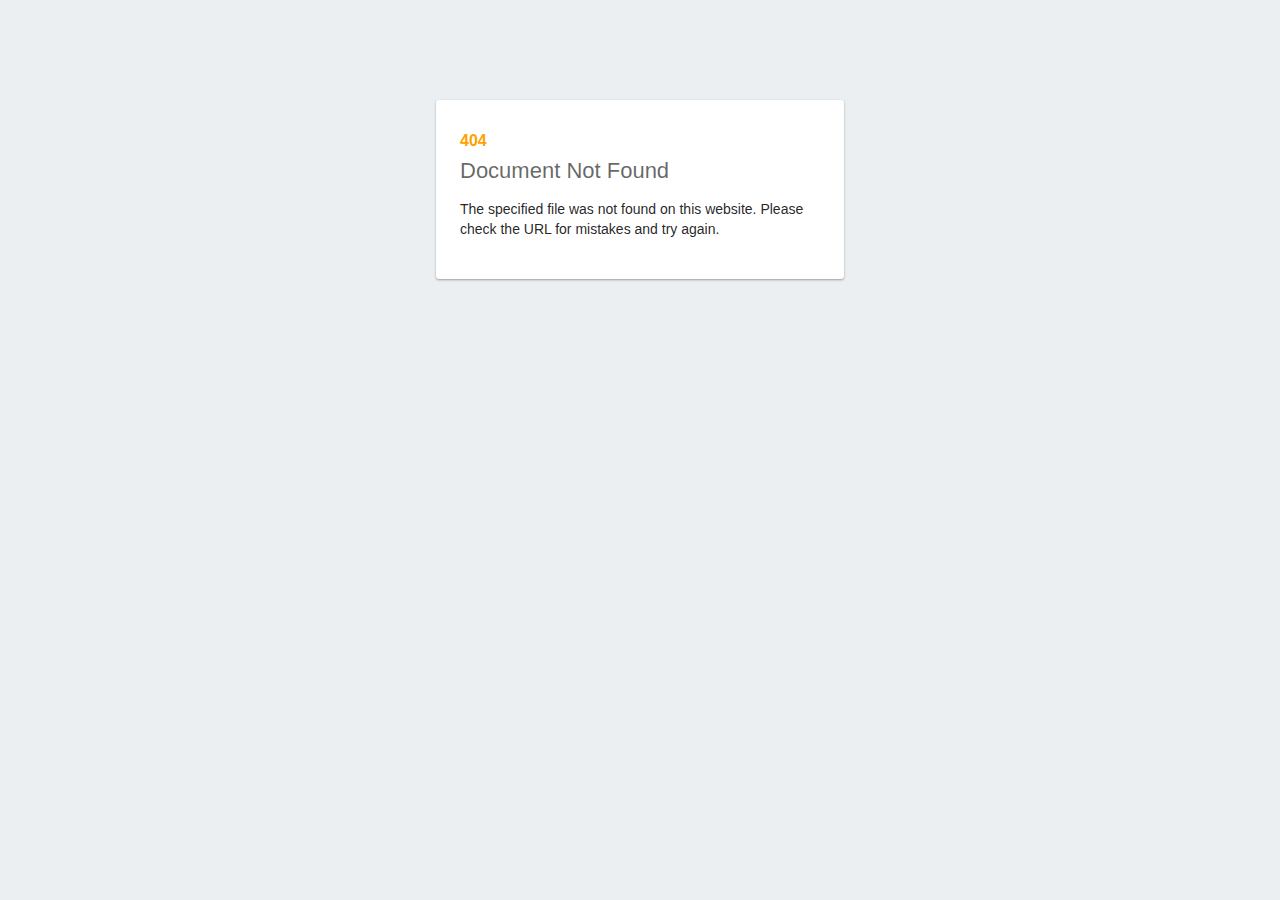
<file: b-dev/website/index.html>
<!DOCTYPE html>
<html>
  <head>
    <meta charset="utf-8">
    <meta name="viewport" content="width=device-width, initial-scale=1">
    <meta name="robots" content="noindex">
    <title>bornkessel.dev</title>

    <style media="screen">
      body { background: #ECEFF1; color: rgba(0,0,0,0.87); font-family: Roboto, Helvetica, Arial, sans-serif; margin: 0; padding: 0; }
      #message { background: white; max-width: 360px; margin: 100px auto 16px; padding: 32px 24px 16px; border-radius: 3px; }
      #message h3 { color: #888; font-weight: normal; font-size: 16px; margin: 16px 0 12px; }
      #message h2 { color: #ffa100; font-weight: bold; font-size: 16px; margin: 0 0 8px; }
      #message h1 { font-size: 22px; font-weight: 300; color: rgba(0,0,0,0.6); margin: 0 0 16px;}
      #message p { line-height: 140%; margin: 16px 0 24px; font-size: 14px; }
      #message a { display: block; text-align: center; background: #039be5; text-transform: uppercase; text-decoration: none; color: white; padding: 16px; border-radius: 4px; }
      #message, #message a { box-shadow: 0 1px 3px rgba(0,0,0,0.12), 0 1px 2px rgba(0,0,0,0.24); }
      #load { color: rgba(0,0,0,0.4); text-align: center; font-size: 13px; }
      @media (max-width: 600px) {
        body, #message { margin-top: 0; background: white; box-shadow: none; }
        body { border-top: 16px solid #ffa100; }
      }
    </style>
  </head>
  <body>
    <div id="message">
      <h2>404</h2>
      <h1>Document Not Found</h1>
      <p>The specified file was not found on this website. Please check the URL for mistakes and try again.</p>
    </div>
  </body>
</html>
</file>
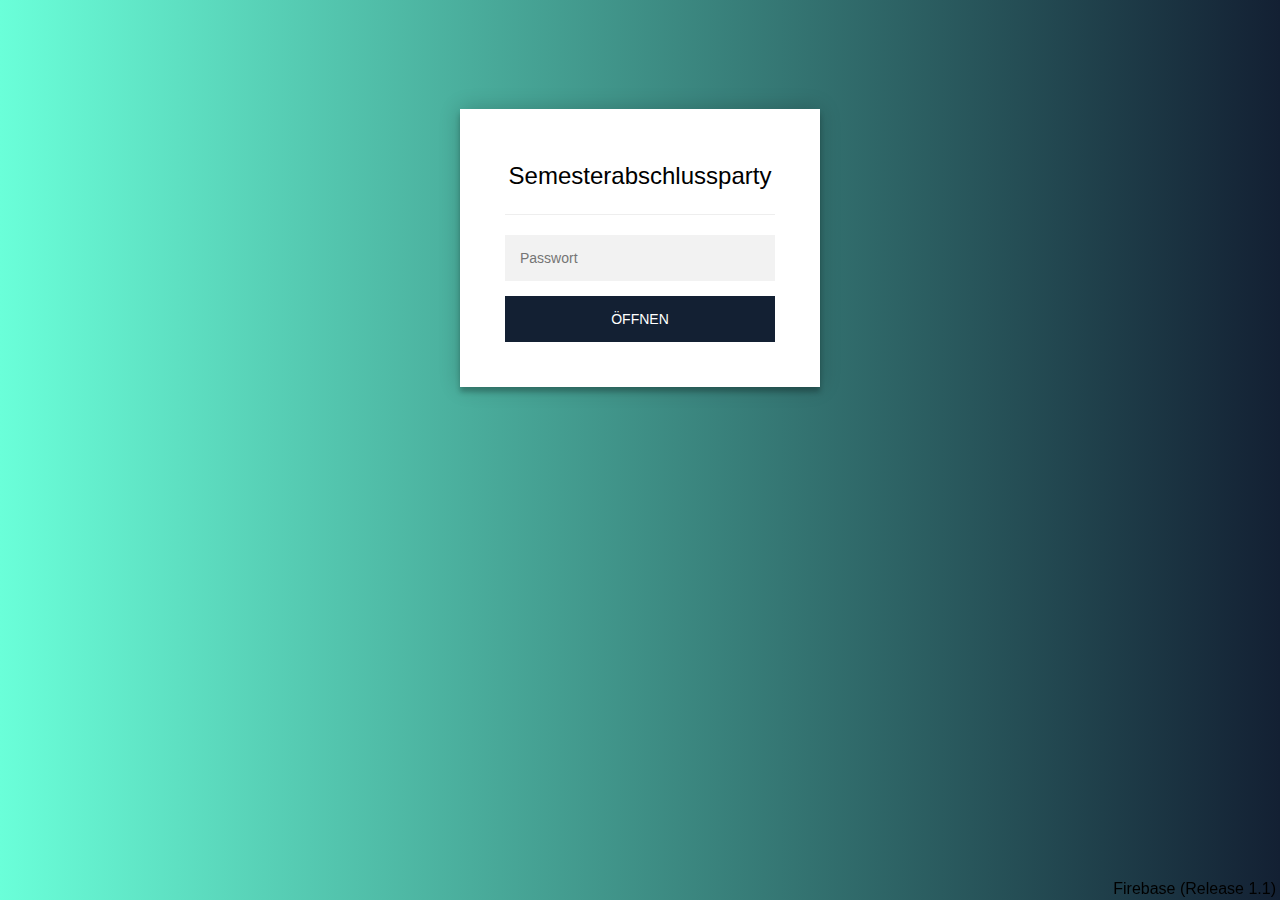
<file: semesterabschlussparty/website/index.html>
<!doctype html>
<html class="staticrypt-html">

<head>
    <meta charset="utf-8">
    <title>Semesterabschlussparty</title>
    <meta name="viewport" content="width=device-width, initial-scale=1">

    <link rel="apple-touch-icon" sizes="57x57" href="/icon/apple-icon-57x57.png">
    <link rel="apple-touch-icon" sizes="60x60" href="/icon/apple-icon-60x60.png">
    <link rel="apple-touch-icon" sizes="72x72" href="/icon/apple-icon-72x72.png">
    <link rel="apple-touch-icon" sizes="76x76" href="/icon/apple-icon-76x76.png">
    <link rel="apple-touch-icon" sizes="114x114" href="/icon/apple-icon-114x114.png">
    <link rel="apple-touch-icon" sizes="120x120" href="/icon/apple-icon-120x120.png">
    <link rel="apple-touch-icon" sizes="144x144" href="/icon/apple-icon-144x144.png">
    <link rel="apple-touch-icon" sizes="152x152" href="/icon/apple-icon-152x152.png">
    <link rel="apple-touch-icon" sizes="180x180" href="/icon/apple-icon-180x180.png">
    <link rel="icon" type="image/png" sizes="192x192" href="/icon/android-icon-192x192.png">
    <link rel="icon" type="image/png" sizes="32x32" href="/icon/favicon-32x32.png">
    <link rel="icon" type="image/png" sizes="96x96" href="/icon/favicon-96x96.png">
    <link rel="icon" type="image/png" sizes="16x16" href="/icon/favicon-16x16.png">
    <link rel="manifest" href="/icon/manifest.json">
    <meta name="msapplication-TileColor" content="#ffffff">
    <meta name="msapplication-TileImage" content="/icon/ms-icon-144x144.png">
    <meta name="theme-color" content="#ffffff">

    <meta property="og:title" content="Semesterabschlussparty" />
    <meta property="og:description" content="am 19. Juli 2022 in Ingolstadt" />
    <meta property="og:url" content="https://semesterabschlussparty.com/" />
    <meta property="og:image" content="https://semesterabschlussparty.com/poster.png" />

    <!-- do not cache this page -->
    <meta http-equiv="cache-control" content="max-age=0" />
    <meta http-equiv="cache-control" content="no-cache" />
    <meta http-equiv="expires" content="0" />
    <meta http-equiv="expires" content="Tue, 01 Jan 1980 1:00:00 GMT" />
    <meta http-equiv="pragma" content="no-cache" />

    <style>
        .staticrypt-hr {
            margin-top: 20px;
            margin-bottom: 20px;
            border: 0;
            border-top: 1px solid #eee;
        }

        .staticrypt-page {
            width: 360px;
            padding: 8% 0 0;
            margin: auto;
            box-sizing: border-box;
        }

        .staticrypt-form {
            position: relative;
            z-index: 1;
            background: #FFFFFF;
            max-width: 360px;
            margin: 0 auto 100px;
            padding: 45px;
            text-align: center;
            box-shadow: 0 0 20px 0 rgba(0, 0, 0, 0.2), 0 5px 5px 0 rgba(0, 0, 0, 0.24);
        }

        .staticrypt-form input[type="password"] {
            outline: 0;
            background: #f2f2f2;
            width: 100%;
            border: 0;
            margin: 0 0 15px;
            padding: 15px;
            box-sizing: border-box;
            font-size: 14px;
        }

        .staticrypt-form .staticrypt-decrypt-button {
            text-transform: uppercase;
            outline: 0;
            background: #132033;
            width: 100%;
            border: 0;
            padding: 15px;
            color: #FFFFFF;
            font-size: 14px;
            cursor: pointer;
        }

        .staticrypt-form .staticrypt-decrypt-button:hover,
        .staticrypt-form .staticrypt-decrypt-button:active,
        .staticrypt-form .staticrypt-decrypt-button:focus {
            background: #132033;
        }

        .staticrypt-html {
            height: 100%;
        }

        .staticrypt-body {
            margin-bottom: 1em;
            background: #132033;
            /* fallback for old browsers */
            background: -webkit-linear-gradient(right, #132033, #6affd9);
            background: -moz-linear-gradient(right, #132033, #6affd9);
            background: -o-linear-gradient(right, #132033, #6affd9);
            background: linear-gradient(to left, #132033, #6affd9);
            font-family: "Arial", sans-serif;
            -webkit-font-smoothing: antialiased;
            -moz-osx-font-smoothing: grayscale;
        }

        .staticrypt-instructions {
            margin-top: -1em;
            margin-bottom: 1em;
        }

        .staticrypt-title {
            font-size: 1.5em;
        }

        .staticrypt-footer {
            position: fixed;
            height: 20px;
            font-size: 16px;
            padding: 2px;
            bottom: 0;
            left: 0;
            right: 0;
            margin-bottom: 0;
        }

        .staticrypt-footer p {
            margin: 2px;
            text-align: center;
            float: right;
        }

        .staticrypt-footer a {
            text-decoration: none;
        }

        label.staticrypt-remember {
            display: flex;
            align-items: center;
            margin-bottom: 1em;
            visibility: hidden;
            display: none;
        }

        .staticrypt-remember input[type=checkbox] {
            transform: scale(1.5);
            margin-right: 1em;
            visibility: hidden;
        }

        .hidden {
            display: none !important;
        }
    </style>
</head>

<body class="staticrypt-body">
    <div class="staticrypt-page">
        <div class="staticrypt-form">
            <div class="staticrypt-instructions">
                <p class="staticrypt-title">Semesterabschlussparty</p>
                <p></p>
            </div>

            <hr class="staticrypt-hr">

            <form id="staticrypt-form" action="#" method="post">
                <input id="staticrypt-password" type="password" name="password" placeholder="Passwort" autofocus />

                <label id="staticrypt-remember-label" class="staticrypt-remember hidden">
                    <input id="staticrypt-remember" type="checkbox" name="remember" />
                    Remember me
                </label>

                <input type="submit" class="staticrypt-decrypt-button" value="Öffnen" />
            </form>
        </div>

    </div>
    <footer class="staticrypt-footer">
        <p class="pull-right"></a>Firebase (Release 1.1)</p>
    </footer>


    <script>!function (t, r) { "object" == typeof exports ? module.exports = exports = r() : "function" == typeof define && define.amd ? define([], r) : t.CryptoJS = r() }(this, function () {
            var t = t || function (t, r) { var e = Object.create || function () { function t() { } return function (r) { var e; return t.prototype = r, e = new t, t.prototype = null, e } }(), i = {}, n = i.lib = {}, o = n.Base = function () { return { extend: function (t) { var r = e(this); return t && r.mixIn(t), r.hasOwnProperty("init") && this.init !== r.init || (r.init = function () { r.$super.init.apply(this, arguments) }), r.init.prototype = r, r.$super = this, r }, create: function () { var t = this.extend(); return t.init.apply(t, arguments), t }, init: function () { }, mixIn: function (t) { for (var r in t) t.hasOwnProperty(r) && (this[r] = t[r]); t.hasOwnProperty("toString") && (this.toString = t.toString) }, clone: function () { return this.init.prototype.extend(this) } } }(), s = n.WordArray = o.extend({ init: function (t, e) { t = this.words = t || [], e != r ? this.sigBytes = e : this.sigBytes = 4 * t.length }, toString: function (t) { return (t || c).stringify(this) }, concat: function (t) { var r = this.words, e = t.words, i = this.sigBytes, n = t.sigBytes; if (this.clamp(), i % 4) for (var o = 0; o < n; o++) { var s = e[o >>> 2] >>> 24 - o % 4 * 8 & 255; r[i + o >>> 2] |= s << 24 - (i + o) % 4 * 8 } else for (var o = 0; o < n; o += 4)r[i + o >>> 2] = e[o >>> 2]; return this.sigBytes += n, this }, clamp: function () { var r = this.words, e = this.sigBytes; r[e >>> 2] &= 4294967295 << 32 - e % 4 * 8, r.length = t.ceil(e / 4) }, clone: function () { var t = o.clone.call(this); return t.words = this.words.slice(0), t }, random: function (r) { for (var e, i = [], n = function (r) { var r = r, e = 987654321, i = 4294967295; return function () { e = 36969 * (65535 & e) + (e >> 16) & i, r = 18e3 * (65535 & r) + (r >> 16) & i; var n = (e << 16) + r & i; return n /= 4294967296, n += .5, n * (t.random() > .5 ? 1 : -1) } }, o = 0; o < r; o += 4) { var a = n(4294967296 * (e || t.random())); e = 987654071 * a(), i.push(4294967296 * a() | 0) } return new s.init(i, r) } }), a = i.enc = {}, c = a.Hex = { stringify: function (t) { for (var r = t.words, e = t.sigBytes, i = [], n = 0; n < e; n++) { var o = r[n >>> 2] >>> 24 - n % 4 * 8 & 255; i.push((o >>> 4).toString(16)), i.push((15 & o).toString(16)) } return i.join("") }, parse: function (t) { for (var r = t.length, e = [], i = 0; i < r; i += 2)e[i >>> 3] |= parseInt(t.substr(i, 2), 16) << 24 - i % 8 * 4; return new s.init(e, r / 2) } }, h = a.Latin1 = { stringify: function (t) { for (var r = t.words, e = t.sigBytes, i = [], n = 0; n < e; n++) { var o = r[n >>> 2] >>> 24 - n % 4 * 8 & 255; i.push(String.fromCharCode(o)) } return i.join("") }, parse: function (t) { for (var r = t.length, e = [], i = 0; i < r; i++)e[i >>> 2] |= (255 & t.charCodeAt(i)) << 24 - i % 4 * 8; return new s.init(e, r) } }, l = a.Utf8 = { stringify: function (t) { try { return decodeURIComponent(escape(h.stringify(t))) } catch (t) { throw new Error("Malformed UTF-8 data") } }, parse: function (t) { return h.parse(unescape(encodeURIComponent(t))) } }, f = n.BufferedBlockAlgorithm = o.extend({ reset: function () { this._data = new s.init, this._nDataBytes = 0 }, _append: function (t) { "string" == typeof t && (t = l.parse(t)), this._data.concat(t), this._nDataBytes += t.sigBytes }, _process: function (r) { var e = this._data, i = e.words, n = e.sigBytes, o = this.blockSize, a = 4 * o, c = n / a; c = r ? t.ceil(c) : t.max((0 | c) - this._minBufferSize, 0); var h = c * o, l = t.min(4 * h, n); if (h) { for (var f = 0; f < h; f += o)this._doProcessBlock(i, f); var u = i.splice(0, h); e.sigBytes -= l } return new s.init(u, l) }, clone: function () { var t = o.clone.call(this); return t._data = this._data.clone(), t }, _minBufferSize: 0 }), u = (n.Hasher = f.extend({ cfg: o.extend(), init: function (t) { this.cfg = this.cfg.extend(t), this.reset() }, reset: function () { f.reset.call(this), this._doReset() }, update: function (t) { return this._append(t), this._process(), this }, finalize: function (t) { t && this._append(t); var r = this._doFinalize(); return r }, blockSize: 16, _createHelper: function (t) { return function (r, e) { return new t.init(e).finalize(r) } }, _createHmacHelper: function (t) { return function (r, e) { return new u.HMAC.init(t, e).finalize(r) } } }), i.algo = {}); return i }(Math); return function () { function r(t, r, e) { for (var i = [], o = 0, s = 0; s < r; s++)if (s % 4) { var a = e[t.charCodeAt(s - 1)] << s % 4 * 2, c = e[t.charCodeAt(s)] >>> 6 - s % 4 * 2; i[o >>> 2] |= (a | c) << 24 - o % 4 * 8, o++ } return n.create(i, o) } var e = t, i = e.lib, n = i.WordArray, o = e.enc; o.Base64 = { stringify: function (t) { var r = t.words, e = t.sigBytes, i = this._map; t.clamp(); for (var n = [], o = 0; o < e; o += 3)for (var s = r[o >>> 2] >>> 24 - o % 4 * 8 & 255, a = r[o + 1 >>> 2] >>> 24 - (o + 1) % 4 * 8 & 255, c = r[o + 2 >>> 2] >>> 24 - (o + 2) % 4 * 8 & 255, h = s << 16 | a << 8 | c, l = 0; l < 4 && o + .75 * l < e; l++)n.push(i.charAt(h >>> 6 * (3 - l) & 63)); var f = i.charAt(64); if (f) for (; n.length % 4;)n.push(f); return n.join("") }, parse: function (t) { var e = t.length, i = this._map, n = this._reverseMap; if (!n) { n = this._reverseMap = []; for (var o = 0; o < i.length; o++)n[i.charCodeAt(o)] = o } var s = i.charAt(64); if (s) { var a = t.indexOf(s); a !== -1 && (e = a) } return r(t, e, n) }, _map: "ABCDEFGHIJKLMNOPQRSTUVWXYZabcdefghijklmnopqrstuvwxyz0123456789+/=" } }(), function (r) { function e(t, r, e, i, n, o, s) { var a = t + (r & e | ~r & i) + n + s; return (a << o | a >>> 32 - o) + r } function i(t, r, e, i, n, o, s) { var a = t + (r & i | e & ~i) + n + s; return (a << o | a >>> 32 - o) + r } function n(t, r, e, i, n, o, s) { var a = t + (r ^ e ^ i) + n + s; return (a << o | a >>> 32 - o) + r } function o(t, r, e, i, n, o, s) { var a = t + (e ^ (r | ~i)) + n + s; return (a << o | a >>> 32 - o) + r } var s = t, a = s.lib, c = a.WordArray, h = a.Hasher, l = s.algo, f = []; !function () { for (var t = 0; t < 64; t++)f[t] = 4294967296 * r.abs(r.sin(t + 1)) | 0 }(); var u = l.MD5 = h.extend({ _doReset: function () { this._hash = new c.init([1732584193, 4023233417, 2562383102, 271733878]) }, _doProcessBlock: function (t, r) { for (var s = 0; s < 16; s++) { var a = r + s, c = t[a]; t[a] = 16711935 & (c << 8 | c >>> 24) | 4278255360 & (c << 24 | c >>> 8) } var h = this._hash.words, l = t[r + 0], u = t[r + 1], d = t[r + 2], v = t[r + 3], p = t[r + 4], _ = t[r + 5], y = t[r + 6], g = t[r + 7], B = t[r + 8], w = t[r + 9], k = t[r + 10], S = t[r + 11], m = t[r + 12], x = t[r + 13], b = t[r + 14], H = t[r + 15], z = h[0], A = h[1], C = h[2], D = h[3]; z = e(z, A, C, D, l, 7, f[0]), D = e(D, z, A, C, u, 12, f[1]), C = e(C, D, z, A, d, 17, f[2]), A = e(A, C, D, z, v, 22, f[3]), z = e(z, A, C, D, p, 7, f[4]), D = e(D, z, A, C, _, 12, f[5]), C = e(C, D, z, A, y, 17, f[6]), A = e(A, C, D, z, g, 22, f[7]), z = e(z, A, C, D, B, 7, f[8]), D = e(D, z, A, C, w, 12, f[9]), C = e(C, D, z, A, k, 17, f[10]), A = e(A, C, D, z, S, 22, f[11]), z = e(z, A, C, D, m, 7, f[12]), D = e(D, z, A, C, x, 12, f[13]), C = e(C, D, z, A, b, 17, f[14]), A = e(A, C, D, z, H, 22, f[15]), z = i(z, A, C, D, u, 5, f[16]), D = i(D, z, A, C, y, 9, f[17]), C = i(C, D, z, A, S, 14, f[18]), A = i(A, C, D, z, l, 20, f[19]), z = i(z, A, C, D, _, 5, f[20]), D = i(D, z, A, C, k, 9, f[21]), C = i(C, D, z, A, H, 14, f[22]), A = i(A, C, D, z, p, 20, f[23]), z = i(z, A, C, D, w, 5, f[24]), D = i(D, z, A, C, b, 9, f[25]), C = i(C, D, z, A, v, 14, f[26]), A = i(A, C, D, z, B, 20, f[27]), z = i(z, A, C, D, x, 5, f[28]), D = i(D, z, A, C, d, 9, f[29]), C = i(C, D, z, A, g, 14, f[30]), A = i(A, C, D, z, m, 20, f[31]), z = n(z, A, C, D, _, 4, f[32]), D = n(D, z, A, C, B, 11, f[33]), C = n(C, D, z, A, S, 16, f[34]), A = n(A, C, D, z, b, 23, f[35]), z = n(z, A, C, D, u, 4, f[36]), D = n(D, z, A, C, p, 11, f[37]), C = n(C, D, z, A, g, 16, f[38]), A = n(A, C, D, z, k, 23, f[39]), z = n(z, A, C, D, x, 4, f[40]), D = n(D, z, A, C, l, 11, f[41]), C = n(C, D, z, A, v, 16, f[42]), A = n(A, C, D, z, y, 23, f[43]), z = n(z, A, C, D, w, 4, f[44]), D = n(D, z, A, C, m, 11, f[45]), C = n(C, D, z, A, H, 16, f[46]), A = n(A, C, D, z, d, 23, f[47]), z = o(z, A, C, D, l, 6, f[48]), D = o(D, z, A, C, g, 10, f[49]), C = o(C, D, z, A, b, 15, f[50]), A = o(A, C, D, z, _, 21, f[51]), z = o(z, A, C, D, m, 6, f[52]), D = o(D, z, A, C, v, 10, f[53]), C = o(C, D, z, A, k, 15, f[54]), A = o(A, C, D, z, u, 21, f[55]), z = o(z, A, C, D, B, 6, f[56]), D = o(D, z, A, C, H, 10, f[57]), C = o(C, D, z, A, y, 15, f[58]), A = o(A, C, D, z, x, 21, f[59]), z = o(z, A, C, D, p, 6, f[60]), D = o(D, z, A, C, S, 10, f[61]), C = o(C, D, z, A, d, 15, f[62]), A = o(A, C, D, z, w, 21, f[63]), h[0] = h[0] + z | 0, h[1] = h[1] + A | 0, h[2] = h[2] + C | 0, h[3] = h[3] + D | 0 }, _doFinalize: function () { var t = this._data, e = t.words, i = 8 * this._nDataBytes, n = 8 * t.sigBytes; e[n >>> 5] |= 128 << 24 - n % 32; var o = r.floor(i / 4294967296), s = i; e[(n + 64 >>> 9 << 4) + 15] = 16711935 & (o << 8 | o >>> 24) | 4278255360 & (o << 24 | o >>> 8), e[(n + 64 >>> 9 << 4) + 14] = 16711935 & (s << 8 | s >>> 24) | 4278255360 & (s << 24 | s >>> 8), t.sigBytes = 4 * (e.length + 1), this._process(); for (var a = this._hash, c = a.words, h = 0; h < 4; h++) { var l = c[h]; c[h] = 16711935 & (l << 8 | l >>> 24) | 4278255360 & (l << 24 | l >>> 8) } return a }, clone: function () { var t = h.clone.call(this); return t._hash = this._hash.clone(), t } }); s.MD5 = h._createHelper(u), s.HmacMD5 = h._createHmacHelper(u) }(Math), function () { var r = t, e = r.lib, i = e.WordArray, n = e.Hasher, o = r.algo, s = [], a = o.SHA1 = n.extend({ _doReset: function () { this._hash = new i.init([1732584193, 4023233417, 2562383102, 271733878, 3285377520]) }, _doProcessBlock: function (t, r) { for (var e = this._hash.words, i = e[0], n = e[1], o = e[2], a = e[3], c = e[4], h = 0; h < 80; h++) { if (h < 16) s[h] = 0 | t[r + h]; else { var l = s[h - 3] ^ s[h - 8] ^ s[h - 14] ^ s[h - 16]; s[h] = l << 1 | l >>> 31 } var f = (i << 5 | i >>> 27) + c + s[h]; f += h < 20 ? (n & o | ~n & a) + 1518500249 : h < 40 ? (n ^ o ^ a) + 1859775393 : h < 60 ? (n & o | n & a | o & a) - 1894007588 : (n ^ o ^ a) - 899497514, c = a, a = o, o = n << 30 | n >>> 2, n = i, i = f } e[0] = e[0] + i | 0, e[1] = e[1] + n | 0, e[2] = e[2] + o | 0, e[3] = e[3] + a | 0, e[4] = e[4] + c | 0 }, _doFinalize: function () { var t = this._data, r = t.words, e = 8 * this._nDataBytes, i = 8 * t.sigBytes; return r[i >>> 5] |= 128 << 24 - i % 32, r[(i + 64 >>> 9 << 4) + 14] = Math.floor(e / 4294967296), r[(i + 64 >>> 9 << 4) + 15] = e, t.sigBytes = 4 * r.length, this._process(), this._hash }, clone: function () { var t = n.clone.call(this); return t._hash = this._hash.clone(), t } }); r.SHA1 = n._createHelper(a), r.HmacSHA1 = n._createHmacHelper(a) }(), function (r) { var e = t, i = e.lib, n = i.WordArray, o = i.Hasher, s = e.algo, a = [], c = []; !function () { function t(t) { for (var e = r.sqrt(t), i = 2; i <= e; i++)if (!(t % i)) return !1; return !0 } function e(t) { return 4294967296 * (t - (0 | t)) | 0 } for (var i = 2, n = 0; n < 64;)t(i) && (n < 8 && (a[n] = e(r.pow(i, .5))), c[n] = e(r.pow(i, 1 / 3)), n++), i++ }(); var h = [], l = s.SHA256 = o.extend({ _doReset: function () { this._hash = new n.init(a.slice(0)) }, _doProcessBlock: function (t, r) { for (var e = this._hash.words, i = e[0], n = e[1], o = e[2], s = e[3], a = e[4], l = e[5], f = e[6], u = e[7], d = 0; d < 64; d++) { if (d < 16) h[d] = 0 | t[r + d]; else { var v = h[d - 15], p = (v << 25 | v >>> 7) ^ (v << 14 | v >>> 18) ^ v >>> 3, _ = h[d - 2], y = (_ << 15 | _ >>> 17) ^ (_ << 13 | _ >>> 19) ^ _ >>> 10; h[d] = p + h[d - 7] + y + h[d - 16] } var g = a & l ^ ~a & f, B = i & n ^ i & o ^ n & o, w = (i << 30 | i >>> 2) ^ (i << 19 | i >>> 13) ^ (i << 10 | i >>> 22), k = (a << 26 | a >>> 6) ^ (a << 21 | a >>> 11) ^ (a << 7 | a >>> 25), S = u + k + g + c[d] + h[d], m = w + B; u = f, f = l, l = a, a = s + S | 0, s = o, o = n, n = i, i = S + m | 0 } e[0] = e[0] + i | 0, e[1] = e[1] + n | 0, e[2] = e[2] + o | 0, e[3] = e[3] + s | 0, e[4] = e[4] + a | 0, e[5] = e[5] + l | 0, e[6] = e[6] + f | 0, e[7] = e[7] + u | 0 }, _doFinalize: function () { var t = this._data, e = t.words, i = 8 * this._nDataBytes, n = 8 * t.sigBytes; return e[n >>> 5] |= 128 << 24 - n % 32, e[(n + 64 >>> 9 << 4) + 14] = r.floor(i / 4294967296), e[(n + 64 >>> 9 << 4) + 15] = i, t.sigBytes = 4 * e.length, this._process(), this._hash }, clone: function () { var t = o.clone.call(this); return t._hash = this._hash.clone(), t } }); e.SHA256 = o._createHelper(l), e.HmacSHA256 = o._createHmacHelper(l) }(Math), function () { function r(t) { return t << 8 & 4278255360 | t >>> 8 & 16711935 } var e = t, i = e.lib, n = i.WordArray, o = e.enc; o.Utf16 = o.Utf16BE = { stringify: function (t) { for (var r = t.words, e = t.sigBytes, i = [], n = 0; n < e; n += 2) { var o = r[n >>> 2] >>> 16 - n % 4 * 8 & 65535; i.push(String.fromCharCode(o)) } return i.join("") }, parse: function (t) { for (var r = t.length, e = [], i = 0; i < r; i++)e[i >>> 1] |= t.charCodeAt(i) << 16 - i % 2 * 16; return n.create(e, 2 * r) } }; o.Utf16LE = { stringify: function (t) { for (var e = t.words, i = t.sigBytes, n = [], o = 0; o < i; o += 2) { var s = r(e[o >>> 2] >>> 16 - o % 4 * 8 & 65535); n.push(String.fromCharCode(s)) } return n.join("") }, parse: function (t) { for (var e = t.length, i = [], o = 0; o < e; o++)i[o >>> 1] |= r(t.charCodeAt(o) << 16 - o % 2 * 16); return n.create(i, 2 * e) } } }(), function () { if ("function" == typeof ArrayBuffer) { var r = t, e = r.lib, i = e.WordArray, n = i.init, o = i.init = function (t) { if (t instanceof ArrayBuffer && (t = new Uint8Array(t)), (t instanceof Int8Array || "undefined" != typeof Uint8ClampedArray && t instanceof Uint8ClampedArray || t instanceof Int16Array || t instanceof Uint16Array || t instanceof Int32Array || t instanceof Uint32Array || t instanceof Float32Array || t instanceof Float64Array) && (t = new Uint8Array(t.buffer, t.byteOffset, t.byteLength)), t instanceof Uint8Array) { for (var r = t.byteLength, e = [], i = 0; i < r; i++)e[i >>> 2] |= t[i] << 24 - i % 4 * 8; n.call(this, e, r) } else n.apply(this, arguments) }; o.prototype = i } }(), function (r) { function e(t, r, e) { return t ^ r ^ e } function i(t, r, e) { return t & r | ~t & e } function n(t, r, e) { return (t | ~r) ^ e } function o(t, r, e) { return t & e | r & ~e } function s(t, r, e) { return t ^ (r | ~e) } function a(t, r) { return t << r | t >>> 32 - r } var c = t, h = c.lib, l = h.WordArray, f = h.Hasher, u = c.algo, d = l.create([0, 1, 2, 3, 4, 5, 6, 7, 8, 9, 10, 11, 12, 13, 14, 15, 7, 4, 13, 1, 10, 6, 15, 3, 12, 0, 9, 5, 2, 14, 11, 8, 3, 10, 14, 4, 9, 15, 8, 1, 2, 7, 0, 6, 13, 11, 5, 12, 1, 9, 11, 10, 0, 8, 12, 4, 13, 3, 7, 15, 14, 5, 6, 2, 4, 0, 5, 9, 7, 12, 2, 10, 14, 1, 3, 8, 11, 6, 15, 13]), v = l.create([5, 14, 7, 0, 9, 2, 11, 4, 13, 6, 15, 8, 1, 10, 3, 12, 6, 11, 3, 7, 0, 13, 5, 10, 14, 15, 8, 12, 4, 9, 1, 2, 15, 5, 1, 3, 7, 14, 6, 9, 11, 8, 12, 2, 10, 0, 4, 13, 8, 6, 4, 1, 3, 11, 15, 0, 5, 12, 2, 13, 9, 7, 10, 14, 12, 15, 10, 4, 1, 5, 8, 7, 6, 2, 13, 14, 0, 3, 9, 11]), p = l.create([11, 14, 15, 12, 5, 8, 7, 9, 11, 13, 14, 15, 6, 7, 9, 8, 7, 6, 8, 13, 11, 9, 7, 15, 7, 12, 15, 9, 11, 7, 13, 12, 11, 13, 6, 7, 14, 9, 13, 15, 14, 8, 13, 6, 5, 12, 7, 5, 11, 12, 14, 15, 14, 15, 9, 8, 9, 14, 5, 6, 8, 6, 5, 12, 9, 15, 5, 11, 6, 8, 13, 12, 5, 12, 13, 14, 11, 8, 5, 6]), _ = l.create([8, 9, 9, 11, 13, 15, 15, 5, 7, 7, 8, 11, 14, 14, 12, 6, 9, 13, 15, 7, 12, 8, 9, 11, 7, 7, 12, 7, 6, 15, 13, 11, 9, 7, 15, 11, 8, 6, 6, 14, 12, 13, 5, 14, 13, 13, 7, 5, 15, 5, 8, 11, 14, 14, 6, 14, 6, 9, 12, 9, 12, 5, 15, 8, 8, 5, 12, 9, 12, 5, 14, 6, 8, 13, 6, 5, 15, 13, 11, 11]), y = l.create([0, 1518500249, 1859775393, 2400959708, 2840853838]), g = l.create([1352829926, 1548603684, 1836072691, 2053994217, 0]), B = u.RIPEMD160 = f.extend({ _doReset: function () { this._hash = l.create([1732584193, 4023233417, 2562383102, 271733878, 3285377520]) }, _doProcessBlock: function (t, r) { for (var c = 0; c < 16; c++) { var h = r + c, l = t[h]; t[h] = 16711935 & (l << 8 | l >>> 24) | 4278255360 & (l << 24 | l >>> 8) } var f, u, B, w, k, S, m, x, b, H, z = this._hash.words, A = y.words, C = g.words, D = d.words, R = v.words, E = p.words, M = _.words; S = f = z[0], m = u = z[1], x = B = z[2], b = w = z[3], H = k = z[4]; for (var F, c = 0; c < 80; c += 1)F = f + t[r + D[c]] | 0, F += c < 16 ? e(u, B, w) + A[0] : c < 32 ? i(u, B, w) + A[1] : c < 48 ? n(u, B, w) + A[2] : c < 64 ? o(u, B, w) + A[3] : s(u, B, w) + A[4], F |= 0, F = a(F, E[c]), F = F + k | 0, f = k, k = w, w = a(B, 10), B = u, u = F, F = S + t[r + R[c]] | 0, F += c < 16 ? s(m, x, b) + C[0] : c < 32 ? o(m, x, b) + C[1] : c < 48 ? n(m, x, b) + C[2] : c < 64 ? i(m, x, b) + C[3] : e(m, x, b) + C[4], F |= 0, F = a(F, M[c]), F = F + H | 0, S = H, H = b, b = a(x, 10), x = m, m = F; F = z[1] + B + b | 0, z[1] = z[2] + w + H | 0, z[2] = z[3] + k + S | 0, z[3] = z[4] + f + m | 0, z[4] = z[0] + u + x | 0, z[0] = F }, _doFinalize: function () { var t = this._data, r = t.words, e = 8 * this._nDataBytes, i = 8 * t.sigBytes; r[i >>> 5] |= 128 << 24 - i % 32, r[(i + 64 >>> 9 << 4) + 14] = 16711935 & (e << 8 | e >>> 24) | 4278255360 & (e << 24 | e >>> 8), t.sigBytes = 4 * (r.length + 1), this._process(); for (var n = this._hash, o = n.words, s = 0; s < 5; s++) { var a = o[s]; o[s] = 16711935 & (a << 8 | a >>> 24) | 4278255360 & (a << 24 | a >>> 8) } return n }, clone: function () { var t = f.clone.call(this); return t._hash = this._hash.clone(), t } }); c.RIPEMD160 = f._createHelper(B), c.HmacRIPEMD160 = f._createHmacHelper(B) }(Math), function () { var r = t, e = r.lib, i = e.Base, n = r.enc, o = n.Utf8, s = r.algo; s.HMAC = i.extend({ init: function (t, r) { t = this._hasher = new t.init, "string" == typeof r && (r = o.parse(r)); var e = t.blockSize, i = 4 * e; r.sigBytes > i && (r = t.finalize(r)), r.clamp(); for (var n = this._oKey = r.clone(), s = this._iKey = r.clone(), a = n.words, c = s.words, h = 0; h < e; h++)a[h] ^= 1549556828, c[h] ^= 909522486; n.sigBytes = s.sigBytes = i, this.reset() }, reset: function () { var t = this._hasher; t.reset(), t.update(this._iKey) }, update: function (t) { return this._hasher.update(t), this }, finalize: function (t) { var r = this._hasher, e = r.finalize(t); r.reset(); var i = r.finalize(this._oKey.clone().concat(e)); return i } }) }(), function () { var r = t, e = r.lib, i = e.Base, n = e.WordArray, o = r.algo, s = o.SHA1, a = o.HMAC, c = o.PBKDF2 = i.extend({ cfg: i.extend({ keySize: 4, hasher: s, iterations: 1 }), init: function (t) { this.cfg = this.cfg.extend(t) }, compute: function (t, r) { for (var e = this.cfg, i = a.create(e.hasher, t), o = n.create(), s = n.create([1]), c = o.words, h = s.words, l = e.keySize, f = e.iterations; c.length < l;) { var u = i.update(r).finalize(s); i.reset(); for (var d = u.words, v = d.length, p = u, _ = 1; _ < f; _++) { p = i.finalize(p), i.reset(); for (var y = p.words, g = 0; g < v; g++)d[g] ^= y[g] } o.concat(u), h[0]++ } return o.sigBytes = 4 * l, o } }); r.PBKDF2 = function (t, r, e) { return c.create(e).compute(t, r) } }(), function () { var r = t, e = r.lib, i = e.Base, n = e.WordArray, o = r.algo, s = o.MD5, a = o.EvpKDF = i.extend({ cfg: i.extend({ keySize: 4, hasher: s, iterations: 1 }), init: function (t) { this.cfg = this.cfg.extend(t) }, compute: function (t, r) { for (var e = this.cfg, i = e.hasher.create(), o = n.create(), s = o.words, a = e.keySize, c = e.iterations; s.length < a;) { h && i.update(h); var h = i.update(t).finalize(r); i.reset(); for (var l = 1; l < c; l++)h = i.finalize(h), i.reset(); o.concat(h) } return o.sigBytes = 4 * a, o } }); r.EvpKDF = function (t, r, e) { return a.create(e).compute(t, r) } }(), function () { var r = t, e = r.lib, i = e.WordArray, n = r.algo, o = n.SHA256, s = n.SHA224 = o.extend({ _doReset: function () { this._hash = new i.init([3238371032, 914150663, 812702999, 4144912697, 4290775857, 1750603025, 1694076839, 3204075428]) }, _doFinalize: function () { var t = o._doFinalize.call(this); return t.sigBytes -= 4, t } }); r.SHA224 = o._createHelper(s), r.HmacSHA224 = o._createHmacHelper(s) }(), function (r) { var e = t, i = e.lib, n = i.Base, o = i.WordArray, s = e.x64 = {}; s.Word = n.extend({ init: function (t, r) { this.high = t, this.low = r } }), s.WordArray = n.extend({ init: function (t, e) { t = this.words = t || [], e != r ? this.sigBytes = e : this.sigBytes = 8 * t.length }, toX32: function () { for (var t = this.words, r = t.length, e = [], i = 0; i < r; i++) { var n = t[i]; e.push(n.high), e.push(n.low) } return o.create(e, this.sigBytes) }, clone: function () { for (var t = n.clone.call(this), r = t.words = this.words.slice(0), e = r.length, i = 0; i < e; i++)r[i] = r[i].clone(); return t } }) }(), function (r) { var e = t, i = e.lib, n = i.WordArray, o = i.Hasher, s = e.x64, a = s.Word, c = e.algo, h = [], l = [], f = []; !function () { for (var t = 1, r = 0, e = 0; e < 24; e++) { h[t + 5 * r] = (e + 1) * (e + 2) / 2 % 64; var i = r % 5, n = (2 * t + 3 * r) % 5; t = i, r = n } for (var t = 0; t < 5; t++)for (var r = 0; r < 5; r++)l[t + 5 * r] = r + (2 * t + 3 * r) % 5 * 5; for (var o = 1, s = 0; s < 24; s++) { for (var c = 0, u = 0, d = 0; d < 7; d++) { if (1 & o) { var v = (1 << d) - 1; v < 32 ? u ^= 1 << v : c ^= 1 << v - 32 } 128 & o ? o = o << 1 ^ 113 : o <<= 1 } f[s] = a.create(c, u) } }(); var u = []; !function () { for (var t = 0; t < 25; t++)u[t] = a.create() }(); var d = c.SHA3 = o.extend({ cfg: o.cfg.extend({ outputLength: 512 }), _doReset: function () { for (var t = this._state = [], r = 0; r < 25; r++)t[r] = new a.init; this.blockSize = (1600 - 2 * this.cfg.outputLength) / 32 }, _doProcessBlock: function (t, r) { for (var e = this._state, i = this.blockSize / 2, n = 0; n < i; n++) { var o = t[r + 2 * n], s = t[r + 2 * n + 1]; o = 16711935 & (o << 8 | o >>> 24) | 4278255360 & (o << 24 | o >>> 8), s = 16711935 & (s << 8 | s >>> 24) | 4278255360 & (s << 24 | s >>> 8); var a = e[n]; a.high ^= s, a.low ^= o } for (var c = 0; c < 24; c++) { for (var d = 0; d < 5; d++) { for (var v = 0, p = 0, _ = 0; _ < 5; _++) { var a = e[d + 5 * _]; v ^= a.high, p ^= a.low } var y = u[d]; y.high = v, y.low = p } for (var d = 0; d < 5; d++)for (var g = u[(d + 4) % 5], B = u[(d + 1) % 5], w = B.high, k = B.low, v = g.high ^ (w << 1 | k >>> 31), p = g.low ^ (k << 1 | w >>> 31), _ = 0; _ < 5; _++) { var a = e[d + 5 * _]; a.high ^= v, a.low ^= p } for (var S = 1; S < 25; S++) { var a = e[S], m = a.high, x = a.low, b = h[S]; if (b < 32) var v = m << b | x >>> 32 - b, p = x << b | m >>> 32 - b; else var v = x << b - 32 | m >>> 64 - b, p = m << b - 32 | x >>> 64 - b; var H = u[l[S]]; H.high = v, H.low = p } var z = u[0], A = e[0]; z.high = A.high, z.low = A.low; for (var d = 0; d < 5; d++)for (var _ = 0; _ < 5; _++) { var S = d + 5 * _, a = e[S], C = u[S], D = u[(d + 1) % 5 + 5 * _], R = u[(d + 2) % 5 + 5 * _]; a.high = C.high ^ ~D.high & R.high, a.low = C.low ^ ~D.low & R.low } var a = e[0], E = f[c]; a.high ^= E.high, a.low ^= E.low } }, _doFinalize: function () { var t = this._data, e = t.words, i = (8 * this._nDataBytes, 8 * t.sigBytes), o = 32 * this.blockSize; e[i >>> 5] |= 1 << 24 - i % 32, e[(r.ceil((i + 1) / o) * o >>> 5) - 1] |= 128, t.sigBytes = 4 * e.length, this._process(); for (var s = this._state, a = this.cfg.outputLength / 8, c = a / 8, h = [], l = 0; l < c; l++) { var f = s[l], u = f.high, d = f.low; u = 16711935 & (u << 8 | u >>> 24) | 4278255360 & (u << 24 | u >>> 8), d = 16711935 & (d << 8 | d >>> 24) | 4278255360 & (d << 24 | d >>> 8), h.push(d), h.push(u) } return new n.init(h, a) }, clone: function () { for (var t = o.clone.call(this), r = t._state = this._state.slice(0), e = 0; e < 25; e++)r[e] = r[e].clone(); return t } }); e.SHA3 = o._createHelper(d), e.HmacSHA3 = o._createHmacHelper(d) }(Math), function () { function r() { return s.create.apply(s, arguments) } var e = t, i = e.lib, n = i.Hasher, o = e.x64, s = o.Word, a = o.WordArray, c = e.algo, h = [r(1116352408, 3609767458), r(1899447441, 602891725), r(3049323471, 3964484399), r(3921009573, 2173295548), r(961987163, 4081628472), r(1508970993, 3053834265), r(2453635748, 2937671579), r(2870763221, 3664609560), r(3624381080, 2734883394), r(310598401, 1164996542), r(607225278, 1323610764), r(1426881987, 3590304994), r(1925078388, 4068182383), r(2162078206, 991336113), r(2614888103, 633803317), r(3248222580, 3479774868), r(3835390401, 2666613458), r(4022224774, 944711139), r(264347078, 2341262773), r(604807628, 2007800933), r(770255983, 1495990901), r(1249150122, 1856431235), r(1555081692, 3175218132), r(1996064986, 2198950837), r(2554220882, 3999719339), r(2821834349, 766784016), r(2952996808, 2566594879), r(3210313671, 3203337956), r(3336571891, 1034457026), r(3584528711, 2466948901), r(113926993, 3758326383), r(338241895, 168717936), r(666307205, 1188179964), r(773529912, 1546045734), r(1294757372, 1522805485), r(1396182291, 2643833823), r(1695183700, 2343527390), r(1986661051, 1014477480), r(2177026350, 1206759142), r(2456956037, 344077627), r(2730485921, 1290863460), r(2820302411, 3158454273), r(3259730800, 3505952657), r(3345764771, 106217008), r(3516065817, 3606008344), r(3600352804, 1432725776), r(4094571909, 1467031594), r(275423344, 851169720), r(430227734, 3100823752), r(506948616, 1363258195), r(659060556, 3750685593), r(883997877, 3785050280), r(958139571, 3318307427), r(1322822218, 3812723403), r(1537002063, 2003034995), r(1747873779, 3602036899), r(1955562222, 1575990012), r(2024104815, 1125592928), r(2227730452, 2716904306), r(2361852424, 442776044), r(2428436474, 593698344), r(2756734187, 3733110249), r(3204031479, 2999351573), r(3329325298, 3815920427), r(3391569614, 3928383900), r(3515267271, 566280711), r(3940187606, 3454069534), r(4118630271, 4000239992), r(116418474, 1914138554), r(174292421, 2731055270), r(289380356, 3203993006), r(460393269, 320620315), r(685471733, 587496836), r(852142971, 1086792851), r(1017036298, 365543100), r(1126000580, 2618297676), r(1288033470, 3409855158), r(1501505948, 4234509866), r(1607167915, 987167468), r(1816402316, 1246189591)], l = []; !function () { for (var t = 0; t < 80; t++)l[t] = r() }(); var f = c.SHA512 = n.extend({ _doReset: function () { this._hash = new a.init([new s.init(1779033703, 4089235720), new s.init(3144134277, 2227873595), new s.init(1013904242, 4271175723), new s.init(2773480762, 1595750129), new s.init(1359893119, 2917565137), new s.init(2600822924, 725511199), new s.init(528734635, 4215389547), new s.init(1541459225, 327033209)]) }, _doProcessBlock: function (t, r) { for (var e = this._hash.words, i = e[0], n = e[1], o = e[2], s = e[3], a = e[4], c = e[5], f = e[6], u = e[7], d = i.high, v = i.low, p = n.high, _ = n.low, y = o.high, g = o.low, B = s.high, w = s.low, k = a.high, S = a.low, m = c.high, x = c.low, b = f.high, H = f.low, z = u.high, A = u.low, C = d, D = v, R = p, E = _, M = y, F = g, P = B, W = w, O = k, U = S, I = m, K = x, X = b, L = H, j = z, N = A, T = 0; T < 80; T++) { var Z = l[T]; if (T < 16) var q = Z.high = 0 | t[r + 2 * T], G = Z.low = 0 | t[r + 2 * T + 1]; else { var J = l[T - 15], $ = J.high, Q = J.low, V = ($ >>> 1 | Q << 31) ^ ($ >>> 8 | Q << 24) ^ $ >>> 7, Y = (Q >>> 1 | $ << 31) ^ (Q >>> 8 | $ << 24) ^ (Q >>> 7 | $ << 25), tt = l[T - 2], rt = tt.high, et = tt.low, it = (rt >>> 19 | et << 13) ^ (rt << 3 | et >>> 29) ^ rt >>> 6, nt = (et >>> 19 | rt << 13) ^ (et << 3 | rt >>> 29) ^ (et >>> 6 | rt << 26), ot = l[T - 7], st = ot.high, at = ot.low, ct = l[T - 16], ht = ct.high, lt = ct.low, G = Y + at, q = V + st + (G >>> 0 < Y >>> 0 ? 1 : 0), G = G + nt, q = q + it + (G >>> 0 < nt >>> 0 ? 1 : 0), G = G + lt, q = q + ht + (G >>> 0 < lt >>> 0 ? 1 : 0); Z.high = q, Z.low = G } var ft = O & I ^ ~O & X, ut = U & K ^ ~U & L, dt = C & R ^ C & M ^ R & M, vt = D & E ^ D & F ^ E & F, pt = (C >>> 28 | D << 4) ^ (C << 30 | D >>> 2) ^ (C << 25 | D >>> 7), _t = (D >>> 28 | C << 4) ^ (D << 30 | C >>> 2) ^ (D << 25 | C >>> 7), yt = (O >>> 14 | U << 18) ^ (O >>> 18 | U << 14) ^ (O << 23 | U >>> 9), gt = (U >>> 14 | O << 18) ^ (U >>> 18 | O << 14) ^ (U << 23 | O >>> 9), Bt = h[T], wt = Bt.high, kt = Bt.low, St = N + gt, mt = j + yt + (St >>> 0 < N >>> 0 ? 1 : 0), St = St + ut, mt = mt + ft + (St >>> 0 < ut >>> 0 ? 1 : 0), St = St + kt, mt = mt + wt + (St >>> 0 < kt >>> 0 ? 1 : 0), St = St + G, mt = mt + q + (St >>> 0 < G >>> 0 ? 1 : 0), xt = _t + vt, bt = pt + dt + (xt >>> 0 < _t >>> 0 ? 1 : 0); j = X, N = L, X = I, L = K, I = O, K = U, U = W + St | 0, O = P + mt + (U >>> 0 < W >>> 0 ? 1 : 0) | 0, P = M, W = F, M = R, F = E, R = C, E = D, D = St + xt | 0, C = mt + bt + (D >>> 0 < St >>> 0 ? 1 : 0) | 0 } v = i.low = v + D, i.high = d + C + (v >>> 0 < D >>> 0 ? 1 : 0), _ = n.low = _ + E, n.high = p + R + (_ >>> 0 < E >>> 0 ? 1 : 0), g = o.low = g + F, o.high = y + M + (g >>> 0 < F >>> 0 ? 1 : 0), w = s.low = w + W, s.high = B + P + (w >>> 0 < W >>> 0 ? 1 : 0), S = a.low = S + U, a.high = k + O + (S >>> 0 < U >>> 0 ? 1 : 0), x = c.low = x + K, c.high = m + I + (x >>> 0 < K >>> 0 ? 1 : 0), H = f.low = H + L, f.high = b + X + (H >>> 0 < L >>> 0 ? 1 : 0), A = u.low = A + N, u.high = z + j + (A >>> 0 < N >>> 0 ? 1 : 0) }, _doFinalize: function () { var t = this._data, r = t.words, e = 8 * this._nDataBytes, i = 8 * t.sigBytes; r[i >>> 5] |= 128 << 24 - i % 32, r[(i + 128 >>> 10 << 5) + 30] = Math.floor(e / 4294967296), r[(i + 128 >>> 10 << 5) + 31] = e, t.sigBytes = 4 * r.length, this._process(); var n = this._hash.toX32(); return n }, clone: function () { var t = n.clone.call(this); return t._hash = this._hash.clone(), t }, blockSize: 32 }); e.SHA512 = n._createHelper(f), e.HmacSHA512 = n._createHmacHelper(f) }(), function () { var r = t, e = r.x64, i = e.Word, n = e.WordArray, o = r.algo, s = o.SHA512, a = o.SHA384 = s.extend({ _doReset: function () { this._hash = new n.init([new i.init(3418070365, 3238371032), new i.init(1654270250, 914150663), new i.init(2438529370, 812702999), new i.init(355462360, 4144912697), new i.init(1731405415, 4290775857), new i.init(2394180231, 1750603025), new i.init(3675008525, 1694076839), new i.init(1203062813, 3204075428)]) }, _doFinalize: function () { var t = s._doFinalize.call(this); return t.sigBytes -= 16, t } }); r.SHA384 = s._createHelper(a), r.HmacSHA384 = s._createHmacHelper(a) }(), t.lib.Cipher || function (r) { var e = t, i = e.lib, n = i.Base, o = i.WordArray, s = i.BufferedBlockAlgorithm, a = e.enc, c = (a.Utf8, a.Base64), h = e.algo, l = h.EvpKDF, f = i.Cipher = s.extend({ cfg: n.extend(), createEncryptor: function (t, r) { return this.create(this._ENC_XFORM_MODE, t, r) }, createDecryptor: function (t, r) { return this.create(this._DEC_XFORM_MODE, t, r) }, init: function (t, r, e) { this.cfg = this.cfg.extend(e), this._xformMode = t, this._key = r, this.reset() }, reset: function () { s.reset.call(this), this._doReset() }, process: function (t) { return this._append(t), this._process() }, finalize: function (t) { t && this._append(t); var r = this._doFinalize(); return r }, keySize: 4, ivSize: 4, _ENC_XFORM_MODE: 1, _DEC_XFORM_MODE: 2, _createHelper: function () { function t(t) { return "string" == typeof t ? m : w } return function (r) { return { encrypt: function (e, i, n) { return t(i).encrypt(r, e, i, n) }, decrypt: function (e, i, n) { return t(i).decrypt(r, e, i, n) } } } }() }), u = (i.StreamCipher = f.extend({ _doFinalize: function () { var t = this._process(!0); return t }, blockSize: 1 }), e.mode = {}), d = i.BlockCipherMode = n.extend({ createEncryptor: function (t, r) { return this.Encryptor.create(t, r) }, createDecryptor: function (t, r) { return this.Decryptor.create(t, r) }, init: function (t, r) { this._cipher = t, this._iv = r } }), v = u.CBC = function () { function t(t, e, i) { var n = this._iv; if (n) { var o = n; this._iv = r } else var o = this._prevBlock; for (var s = 0; s < i; s++)t[e + s] ^= o[s] } var e = d.extend(); return e.Encryptor = e.extend({ processBlock: function (r, e) { var i = this._cipher, n = i.blockSize; t.call(this, r, e, n), i.encryptBlock(r, e), this._prevBlock = r.slice(e, e + n) } }), e.Decryptor = e.extend({ processBlock: function (r, e) { var i = this._cipher, n = i.blockSize, o = r.slice(e, e + n); i.decryptBlock(r, e), t.call(this, r, e, n), this._prevBlock = o } }), e }(), p = e.pad = {}, _ = p.Pkcs7 = { pad: function (t, r) { for (var e = 4 * r, i = e - t.sigBytes % e, n = i << 24 | i << 16 | i << 8 | i, s = [], a = 0; a < i; a += 4)s.push(n); var c = o.create(s, i); t.concat(c) }, unpad: function (t) { var r = 255 & t.words[t.sigBytes - 1 >>> 2]; t.sigBytes -= r } }, y = (i.BlockCipher = f.extend({ cfg: f.cfg.extend({ mode: v, padding: _ }), reset: function () { f.reset.call(this); var t = this.cfg, r = t.iv, e = t.mode; if (this._xformMode == this._ENC_XFORM_MODE) var i = e.createEncryptor; else { var i = e.createDecryptor; this._minBufferSize = 1 } this._mode && this._mode.__creator == i ? this._mode.init(this, r && r.words) : (this._mode = i.call(e, this, r && r.words), this._mode.__creator = i) }, _doProcessBlock: function (t, r) { this._mode.processBlock(t, r) }, _doFinalize: function () { var t = this.cfg.padding; if (this._xformMode == this._ENC_XFORM_MODE) { t.pad(this._data, this.blockSize); var r = this._process(!0) } else { var r = this._process(!0); t.unpad(r) } return r }, blockSize: 4 }), i.CipherParams = n.extend({ init: function (t) { this.mixIn(t) }, toString: function (t) { return (t || this.formatter).stringify(this) } })), g = e.format = {}, B = g.OpenSSL = { stringify: function (t) { var r = t.ciphertext, e = t.salt; if (e) var i = o.create([1398893684, 1701076831]).concat(e).concat(r); else var i = r; return i.toString(c) }, parse: function (t) { var r = c.parse(t), e = r.words; if (1398893684 == e[0] && 1701076831 == e[1]) { var i = o.create(e.slice(2, 4)); e.splice(0, 4), r.sigBytes -= 16 } return y.create({ ciphertext: r, salt: i }) } }, w = i.SerializableCipher = n.extend({ cfg: n.extend({ format: B }), encrypt: function (t, r, e, i) { i = this.cfg.extend(i); var n = t.createEncryptor(e, i), o = n.finalize(r), s = n.cfg; return y.create({ ciphertext: o, key: e, iv: s.iv, algorithm: t, mode: s.mode, padding: s.padding, blockSize: t.blockSize, formatter: i.format }) }, decrypt: function (t, r, e, i) { i = this.cfg.extend(i), r = this._parse(r, i.format); var n = t.createDecryptor(e, i).finalize(r.ciphertext); return n }, _parse: function (t, r) { return "string" == typeof t ? r.parse(t, this) : t } }), k = e.kdf = {}, S = k.OpenSSL = { execute: function (t, r, e, i) { i || (i = o.random(8)); var n = l.create({ keySize: r + e }).compute(t, i), s = o.create(n.words.slice(r), 4 * e); return n.sigBytes = 4 * r, y.create({ key: n, iv: s, salt: i }) } }, m = i.PasswordBasedCipher = w.extend({ cfg: w.cfg.extend({ kdf: S }), encrypt: function (t, r, e, i) { i = this.cfg.extend(i); var n = i.kdf.execute(e, t.keySize, t.ivSize); i.iv = n.iv; var o = w.encrypt.call(this, t, r, n.key, i); return o.mixIn(n), o }, decrypt: function (t, r, e, i) { i = this.cfg.extend(i), r = this._parse(r, i.format); var n = i.kdf.execute(e, t.keySize, t.ivSize, r.salt); i.iv = n.iv; var o = w.decrypt.call(this, t, r, n.key, i); return o } }) }(), t.mode.CFB = function () { function r(t, r, e, i) { var n = this._iv; if (n) { var o = n.slice(0); this._iv = void 0 } else var o = this._prevBlock; i.encryptBlock(o, 0); for (var s = 0; s < e; s++)t[r + s] ^= o[s] } var e = t.lib.BlockCipherMode.extend(); return e.Encryptor = e.extend({ processBlock: function (t, e) { var i = this._cipher, n = i.blockSize; r.call(this, t, e, n, i), this._prevBlock = t.slice(e, e + n) } }), e.Decryptor = e.extend({ processBlock: function (t, e) { var i = this._cipher, n = i.blockSize, o = t.slice(e, e + n); r.call(this, t, e, n, i), this._prevBlock = o } }), e }(), t.mode.ECB = function () { var r = t.lib.BlockCipherMode.extend(); return r.Encryptor = r.extend({ processBlock: function (t, r) { this._cipher.encryptBlock(t, r) } }), r.Decryptor = r.extend({ processBlock: function (t, r) { this._cipher.decryptBlock(t, r) } }), r }(), t.pad.AnsiX923 = { pad: function (t, r) { var e = t.sigBytes, i = 4 * r, n = i - e % i, o = e + n - 1; t.clamp(), t.words[o >>> 2] |= n << 24 - o % 4 * 8, t.sigBytes += n }, unpad: function (t) { var r = 255 & t.words[t.sigBytes - 1 >>> 2]; t.sigBytes -= r } }, t.pad.Iso10126 = { pad: function (r, e) { var i = 4 * e, n = i - r.sigBytes % i; r.concat(t.lib.WordArray.random(n - 1)).concat(t.lib.WordArray.create([n << 24], 1)) }, unpad: function (t) { var r = 255 & t.words[t.sigBytes - 1 >>> 2]; t.sigBytes -= r } }, t.pad.Iso97971 = { pad: function (r, e) { r.concat(t.lib.WordArray.create([2147483648], 1)), t.pad.ZeroPadding.pad(r, e) }, unpad: function (r) { t.pad.ZeroPadding.unpad(r), r.sigBytes-- } }, t.mode.OFB = function () { var r = t.lib.BlockCipherMode.extend(), e = r.Encryptor = r.extend({ processBlock: function (t, r) { var e = this._cipher, i = e.blockSize, n = this._iv, o = this._keystream; n && (o = this._keystream = n.slice(0), this._iv = void 0), e.encryptBlock(o, 0); for (var s = 0; s < i; s++)t[r + s] ^= o[s] } }); return r.Decryptor = e, r }(), t.pad.NoPadding = { pad: function () { }, unpad: function () { } }, function (r) { var e = t, i = e.lib, n = i.CipherParams, o = e.enc, s = o.Hex, a = e.format; a.Hex = { stringify: function (t) { return t.ciphertext.toString(s) }, parse: function (t) { var r = s.parse(t); return n.create({ ciphertext: r }) } } }(), function () { var r = t, e = r.lib, i = e.BlockCipher, n = r.algo, o = [], s = [], a = [], c = [], h = [], l = [], f = [], u = [], d = [], v = []; !function () { for (var t = [], r = 0; r < 256; r++)r < 128 ? t[r] = r << 1 : t[r] = r << 1 ^ 283; for (var e = 0, i = 0, r = 0; r < 256; r++) { var n = i ^ i << 1 ^ i << 2 ^ i << 3 ^ i << 4; n = n >>> 8 ^ 255 & n ^ 99, o[e] = n, s[n] = e; var p = t[e], _ = t[p], y = t[_], g = 257 * t[n] ^ 16843008 * n; a[e] = g << 24 | g >>> 8, c[e] = g << 16 | g >>> 16, h[e] = g << 8 | g >>> 24, l[e] = g; var g = 16843009 * y ^ 65537 * _ ^ 257 * p ^ 16843008 * e; f[n] = g << 24 | g >>> 8, u[n] = g << 16 | g >>> 16, d[n] = g << 8 | g >>> 24, v[n] = g, e ? (e = p ^ t[t[t[y ^ p]]], i ^= t[t[i]]) : e = i = 1 } }(); var p = [0, 1, 2, 4, 8, 16, 32, 64, 128, 27, 54], _ = n.AES = i.extend({ _doReset: function () { if (!this._nRounds || this._keyPriorReset !== this._key) { for (var t = this._keyPriorReset = this._key, r = t.words, e = t.sigBytes / 4, i = this._nRounds = e + 6, n = 4 * (i + 1), s = this._keySchedule = [], a = 0; a < n; a++)if (a < e) s[a] = r[a]; else { var c = s[a - 1]; a % e ? e > 6 && a % e == 4 && (c = o[c >>> 24] << 24 | o[c >>> 16 & 255] << 16 | o[c >>> 8 & 255] << 8 | o[255 & c]) : (c = c << 8 | c >>> 24, c = o[c >>> 24] << 24 | o[c >>> 16 & 255] << 16 | o[c >>> 8 & 255] << 8 | o[255 & c], c ^= p[a / e | 0] << 24), s[a] = s[a - e] ^ c } for (var h = this._invKeySchedule = [], l = 0; l < n; l++) { var a = n - l; if (l % 4) var c = s[a]; else var c = s[a - 4]; l < 4 || a <= 4 ? h[l] = c : h[l] = f[o[c >>> 24]] ^ u[o[c >>> 16 & 255]] ^ d[o[c >>> 8 & 255]] ^ v[o[255 & c]] } } }, encryptBlock: function (t, r) { this._doCryptBlock(t, r, this._keySchedule, a, c, h, l, o) }, decryptBlock: function (t, r) { var e = t[r + 1]; t[r + 1] = t[r + 3], t[r + 3] = e, this._doCryptBlock(t, r, this._invKeySchedule, f, u, d, v, s); var e = t[r + 1]; t[r + 1] = t[r + 3], t[r + 3] = e }, _doCryptBlock: function (t, r, e, i, n, o, s, a) { for (var c = this._nRounds, h = t[r] ^ e[0], l = t[r + 1] ^ e[1], f = t[r + 2] ^ e[2], u = t[r + 3] ^ e[3], d = 4, v = 1; v < c; v++) { var p = i[h >>> 24] ^ n[l >>> 16 & 255] ^ o[f >>> 8 & 255] ^ s[255 & u] ^ e[d++], _ = i[l >>> 24] ^ n[f >>> 16 & 255] ^ o[u >>> 8 & 255] ^ s[255 & h] ^ e[d++], y = i[f >>> 24] ^ n[u >>> 16 & 255] ^ o[h >>> 8 & 255] ^ s[255 & l] ^ e[d++], g = i[u >>> 24] ^ n[h >>> 16 & 255] ^ o[l >>> 8 & 255] ^ s[255 & f] ^ e[d++]; h = p, l = _, f = y, u = g } var p = (a[h >>> 24] << 24 | a[l >>> 16 & 255] << 16 | a[f >>> 8 & 255] << 8 | a[255 & u]) ^ e[d++], _ = (a[l >>> 24] << 24 | a[f >>> 16 & 255] << 16 | a[u >>> 8 & 255] << 8 | a[255 & h]) ^ e[d++], y = (a[f >>> 24] << 24 | a[u >>> 16 & 255] << 16 | a[h >>> 8 & 255] << 8 | a[255 & l]) ^ e[d++], g = (a[u >>> 24] << 24 | a[h >>> 16 & 255] << 16 | a[l >>> 8 & 255] << 8 | a[255 & f]) ^ e[d++]; t[r] = p, t[r + 1] = _, t[r + 2] = y, t[r + 3] = g }, keySize: 8 }); r.AES = i._createHelper(_) }(), function () {
                function r(t, r) { var e = (this._lBlock >>> t ^ this._rBlock) & r; this._rBlock ^= e, this._lBlock ^= e << t } function e(t, r) {
                    var e = (this._rBlock >>> t ^ this._lBlock) & r; this._lBlock ^= e, this._rBlock ^= e << t;
                } var i = t, n = i.lib, o = n.WordArray, s = n.BlockCipher, a = i.algo, c = [57, 49, 41, 33, 25, 17, 9, 1, 58, 50, 42, 34, 26, 18, 10, 2, 59, 51, 43, 35, 27, 19, 11, 3, 60, 52, 44, 36, 63, 55, 47, 39, 31, 23, 15, 7, 62, 54, 46, 38, 30, 22, 14, 6, 61, 53, 45, 37, 29, 21, 13, 5, 28, 20, 12, 4], h = [14, 17, 11, 24, 1, 5, 3, 28, 15, 6, 21, 10, 23, 19, 12, 4, 26, 8, 16, 7, 27, 20, 13, 2, 41, 52, 31, 37, 47, 55, 30, 40, 51, 45, 33, 48, 44, 49, 39, 56, 34, 53, 46, 42, 50, 36, 29, 32], l = [1, 2, 4, 6, 8, 10, 12, 14, 15, 17, 19, 21, 23, 25, 27, 28], f = [{ 0: 8421888, 268435456: 32768, 536870912: 8421378, 805306368: 2, 1073741824: 512, 1342177280: 8421890, 1610612736: 8389122, 1879048192: 8388608, 2147483648: 514, 2415919104: 8389120, 2684354560: 33280, 2952790016: 8421376, 3221225472: 32770, 3489660928: 8388610, 3758096384: 0, 4026531840: 33282, 134217728: 0, 402653184: 8421890, 671088640: 33282, 939524096: 32768, 1207959552: 8421888, 1476395008: 512, 1744830464: 8421378, 2013265920: 2, 2281701376: 8389120, 2550136832: 33280, 2818572288: 8421376, 3087007744: 8389122, 3355443200: 8388610, 3623878656: 32770, 3892314112: 514, 4160749568: 8388608, 1: 32768, 268435457: 2, 536870913: 8421888, 805306369: 8388608, 1073741825: 8421378, 1342177281: 33280, 1610612737: 512, 1879048193: 8389122, 2147483649: 8421890, 2415919105: 8421376, 2684354561: 8388610, 2952790017: 33282, 3221225473: 514, 3489660929: 8389120, 3758096385: 32770, 4026531841: 0, 134217729: 8421890, 402653185: 8421376, 671088641: 8388608, 939524097: 512, 1207959553: 32768, 1476395009: 8388610, 1744830465: 2, 2013265921: 33282, 2281701377: 32770, 2550136833: 8389122, 2818572289: 514, 3087007745: 8421888, 3355443201: 8389120, 3623878657: 0, 3892314113: 33280, 4160749569: 8421378 }, { 0: 1074282512, 16777216: 16384, 33554432: 524288, 50331648: 1074266128, 67108864: 1073741840, 83886080: 1074282496, 100663296: 1073758208, 117440512: 16, 134217728: 540672, 150994944: 1073758224, 167772160: 1073741824, 184549376: 540688, 201326592: 524304, 218103808: 0, 234881024: 16400, 251658240: 1074266112, 8388608: 1073758208, 25165824: 540688, 41943040: 16, 58720256: 1073758224, 75497472: 1074282512, 92274688: 1073741824, 109051904: 524288, 125829120: 1074266128, 142606336: 524304, 159383552: 0, 176160768: 16384, 192937984: 1074266112, 209715200: 1073741840, 226492416: 540672, 243269632: 1074282496, 260046848: 16400, 268435456: 0, 285212672: 1074266128, 301989888: 1073758224, 318767104: 1074282496, 335544320: 1074266112, 352321536: 16, 369098752: 540688, 385875968: 16384, 402653184: 16400, 419430400: 524288, 436207616: 524304, 452984832: 1073741840, 469762048: 540672, 486539264: 1073758208, 503316480: 1073741824, 520093696: 1074282512, 276824064: 540688, 293601280: 524288, 310378496: 1074266112, 327155712: 16384, 343932928: 1073758208, 360710144: 1074282512, 377487360: 16, 394264576: 1073741824, 411041792: 1074282496, 427819008: 1073741840, 444596224: 1073758224, 461373440: 524304, 478150656: 0, 494927872: 16400, 511705088: 1074266128, 528482304: 540672 }, { 0: 260, 1048576: 0, 2097152: 67109120, 3145728: 65796, 4194304: 65540, 5242880: 67108868, 6291456: 67174660, 7340032: 67174400, 8388608: 67108864, 9437184: 67174656, 10485760: 65792, 11534336: 67174404, 12582912: 67109124, 13631488: 65536, 14680064: 4, 15728640: 256, 524288: 67174656, 1572864: 67174404, 2621440: 0, 3670016: 67109120, 4718592: 67108868, 5767168: 65536, 6815744: 65540, 7864320: 260, 8912896: 4, 9961472: 256, 11010048: 67174400, 12058624: 65796, 13107200: 65792, 14155776: 67109124, 15204352: 67174660, 16252928: 67108864, 16777216: 67174656, 17825792: 65540, 18874368: 65536, 19922944: 67109120, 20971520: 256, 22020096: 67174660, 23068672: 67108868, 24117248: 0, 25165824: 67109124, 26214400: 67108864, 27262976: 4, 28311552: 65792, 29360128: 67174400, 30408704: 260, 31457280: 65796, 32505856: 67174404, 17301504: 67108864, 18350080: 260, 19398656: 67174656, 20447232: 0, 21495808: 65540, 22544384: 67109120, 23592960: 256, 24641536: 67174404, 25690112: 65536, 26738688: 67174660, 27787264: 65796, 28835840: 67108868, 29884416: 67109124, 30932992: 67174400, 31981568: 4, 33030144: 65792 }, { 0: 2151682048, 65536: 2147487808, 131072: 4198464, 196608: 2151677952, 262144: 0, 327680: 4198400, 393216: 2147483712, 458752: 4194368, 524288: 2147483648, 589824: 4194304, 655360: 64, 720896: 2147487744, 786432: 2151678016, 851968: 4160, 917504: 4096, 983040: 2151682112, 32768: 2147487808, 98304: 64, 163840: 2151678016, 229376: 2147487744, 294912: 4198400, 360448: 2151682112, 425984: 0, 491520: 2151677952, 557056: 4096, 622592: 2151682048, 688128: 4194304, 753664: 4160, 819200: 2147483648, 884736: 4194368, 950272: 4198464, 1015808: 2147483712, 1048576: 4194368, 1114112: 4198400, 1179648: 2147483712, 1245184: 0, 1310720: 4160, 1376256: 2151678016, 1441792: 2151682048, 1507328: 2147487808, 1572864: 2151682112, 1638400: 2147483648, 1703936: 2151677952, 1769472: 4198464, 1835008: 2147487744, 1900544: 4194304, 1966080: 64, 2031616: 4096, 1081344: 2151677952, 1146880: 2151682112, 1212416: 0, 1277952: 4198400, 1343488: 4194368, 1409024: 2147483648, 1474560: 2147487808, 1540096: 64, 1605632: 2147483712, 1671168: 4096, 1736704: 2147487744, 1802240: 2151678016, 1867776: 4160, 1933312: 2151682048, 1998848: 4194304, 2064384: 4198464 }, { 0: 128, 4096: 17039360, 8192: 262144, 12288: 536870912, 16384: 537133184, 20480: 16777344, 24576: 553648256, 28672: 262272, 32768: 16777216, 36864: 537133056, 40960: 536871040, 45056: 553910400, 49152: 553910272, 53248: 0, 57344: 17039488, 61440: 553648128, 2048: 17039488, 6144: 553648256, 10240: 128, 14336: 17039360, 18432: 262144, 22528: 537133184, 26624: 553910272, 30720: 536870912, 34816: 537133056, 38912: 0, 43008: 553910400, 47104: 16777344, 51200: 536871040, 55296: 553648128, 59392: 16777216, 63488: 262272, 65536: 262144, 69632: 128, 73728: 536870912, 77824: 553648256, 81920: 16777344, 86016: 553910272, 90112: 537133184, 94208: 16777216, 98304: 553910400, 102400: 553648128, 106496: 17039360, 110592: 537133056, 114688: 262272, 118784: 536871040, 122880: 0, 126976: 17039488, 67584: 553648256, 71680: 16777216, 75776: 17039360, 79872: 537133184, 83968: 536870912, 88064: 17039488, 92160: 128, 96256: 553910272, 100352: 262272, 104448: 553910400, 108544: 0, 112640: 553648128, 116736: 16777344, 120832: 262144, 124928: 537133056, 129024: 536871040 }, { 0: 268435464, 256: 8192, 512: 270532608, 768: 270540808, 1024: 268443648, 1280: 2097152, 1536: 2097160, 1792: 268435456, 2048: 0, 2304: 268443656, 2560: 2105344, 2816: 8, 3072: 270532616, 3328: 2105352, 3584: 8200, 3840: 270540800, 128: 270532608, 384: 270540808, 640: 8, 896: 2097152, 1152: 2105352, 1408: 268435464, 1664: 268443648, 1920: 8200, 2176: 2097160, 2432: 8192, 2688: 268443656, 2944: 270532616, 3200: 0, 3456: 270540800, 3712: 2105344, 3968: 268435456, 4096: 268443648, 4352: 270532616, 4608: 270540808, 4864: 8200, 5120: 2097152, 5376: 268435456, 5632: 268435464, 5888: 2105344, 6144: 2105352, 6400: 0, 6656: 8, 6912: 270532608, 7168: 8192, 7424: 268443656, 7680: 270540800, 7936: 2097160, 4224: 8, 4480: 2105344, 4736: 2097152, 4992: 268435464, 5248: 268443648, 5504: 8200, 5760: 270540808, 6016: 270532608, 6272: 270540800, 6528: 270532616, 6784: 8192, 7040: 2105352, 7296: 2097160, 7552: 0, 7808: 268435456, 8064: 268443656 }, { 0: 1048576, 16: 33555457, 32: 1024, 48: 1049601, 64: 34604033, 80: 0, 96: 1, 112: 34603009, 128: 33555456, 144: 1048577, 160: 33554433, 176: 34604032, 192: 34603008, 208: 1025, 224: 1049600, 240: 33554432, 8: 34603009, 24: 0, 40: 33555457, 56: 34604032, 72: 1048576, 88: 33554433, 104: 33554432, 120: 1025, 136: 1049601, 152: 33555456, 168: 34603008, 184: 1048577, 200: 1024, 216: 34604033, 232: 1, 248: 1049600, 256: 33554432, 272: 1048576, 288: 33555457, 304: 34603009, 320: 1048577, 336: 33555456, 352: 34604032, 368: 1049601, 384: 1025, 400: 34604033, 416: 1049600, 432: 1, 448: 0, 464: 34603008, 480: 33554433, 496: 1024, 264: 1049600, 280: 33555457, 296: 34603009, 312: 1, 328: 33554432, 344: 1048576, 360: 1025, 376: 34604032, 392: 33554433, 408: 34603008, 424: 0, 440: 34604033, 456: 1049601, 472: 1024, 488: 33555456, 504: 1048577 }, { 0: 134219808, 1: 131072, 2: 134217728, 3: 32, 4: 131104, 5: 134350880, 6: 134350848, 7: 2048, 8: 134348800, 9: 134219776, 10: 133120, 11: 134348832, 12: 2080, 13: 0, 14: 134217760, 15: 133152, 2147483648: 2048, 2147483649: 134350880, 2147483650: 134219808, 2147483651: 134217728, 2147483652: 134348800, 2147483653: 133120, 2147483654: 133152, 2147483655: 32, 2147483656: 134217760, 2147483657: 2080, 2147483658: 131104, 2147483659: 134350848, 2147483660: 0, 2147483661: 134348832, 2147483662: 134219776, 2147483663: 131072, 16: 133152, 17: 134350848, 18: 32, 19: 2048, 20: 134219776, 21: 134217760, 22: 134348832, 23: 131072, 24: 0, 25: 131104, 26: 134348800, 27: 134219808, 28: 134350880, 29: 133120, 30: 2080, 31: 134217728, 2147483664: 131072, 2147483665: 2048, 2147483666: 134348832, 2147483667: 133152, 2147483668: 32, 2147483669: 134348800, 2147483670: 134217728, 2147483671: 134219808, 2147483672: 134350880, 2147483673: 134217760, 2147483674: 134219776, 2147483675: 0, 2147483676: 133120, 2147483677: 2080, 2147483678: 131104, 2147483679: 134350848 }], u = [4160749569, 528482304, 33030144, 2064384, 129024, 8064, 504, 2147483679], d = a.DES = s.extend({ _doReset: function () { for (var t = this._key, r = t.words, e = [], i = 0; i < 56; i++) { var n = c[i] - 1; e[i] = r[n >>> 5] >>> 31 - n % 32 & 1 } for (var o = this._subKeys = [], s = 0; s < 16; s++) { for (var a = o[s] = [], f = l[s], i = 0; i < 24; i++)a[i / 6 | 0] |= e[(h[i] - 1 + f) % 28] << 31 - i % 6, a[4 + (i / 6 | 0)] |= e[28 + (h[i + 24] - 1 + f) % 28] << 31 - i % 6; a[0] = a[0] << 1 | a[0] >>> 31; for (var i = 1; i < 7; i++)a[i] = a[i] >>> 4 * (i - 1) + 3; a[7] = a[7] << 5 | a[7] >>> 27 } for (var u = this._invSubKeys = [], i = 0; i < 16; i++)u[i] = o[15 - i] }, encryptBlock: function (t, r) { this._doCryptBlock(t, r, this._subKeys) }, decryptBlock: function (t, r) { this._doCryptBlock(t, r, this._invSubKeys) }, _doCryptBlock: function (t, i, n) { this._lBlock = t[i], this._rBlock = t[i + 1], r.call(this, 4, 252645135), r.call(this, 16, 65535), e.call(this, 2, 858993459), e.call(this, 8, 16711935), r.call(this, 1, 1431655765); for (var o = 0; o < 16; o++) { for (var s = n[o], a = this._lBlock, c = this._rBlock, h = 0, l = 0; l < 8; l++)h |= f[l][((c ^ s[l]) & u[l]) >>> 0]; this._lBlock = c, this._rBlock = a ^ h } var d = this._lBlock; this._lBlock = this._rBlock, this._rBlock = d, r.call(this, 1, 1431655765), e.call(this, 8, 16711935), e.call(this, 2, 858993459), r.call(this, 16, 65535), r.call(this, 4, 252645135), t[i] = this._lBlock, t[i + 1] = this._rBlock }, keySize: 2, ivSize: 2, blockSize: 2 }); i.DES = s._createHelper(d); var v = a.TripleDES = s.extend({ _doReset: function () { var t = this._key, r = t.words; this._des1 = d.createEncryptor(o.create(r.slice(0, 2))), this._des2 = d.createEncryptor(o.create(r.slice(2, 4))), this._des3 = d.createEncryptor(o.create(r.slice(4, 6))) }, encryptBlock: function (t, r) { this._des1.encryptBlock(t, r), this._des2.decryptBlock(t, r), this._des3.encryptBlock(t, r) }, decryptBlock: function (t, r) { this._des3.decryptBlock(t, r), this._des2.encryptBlock(t, r), this._des1.decryptBlock(t, r) }, keySize: 6, ivSize: 2, blockSize: 2 }); i.TripleDES = s._createHelper(v)
            }(), function () { function r() { for (var t = this._S, r = this._i, e = this._j, i = 0, n = 0; n < 4; n++) { r = (r + 1) % 256, e = (e + t[r]) % 256; var o = t[r]; t[r] = t[e], t[e] = o, i |= t[(t[r] + t[e]) % 256] << 24 - 8 * n } return this._i = r, this._j = e, i } var e = t, i = e.lib, n = i.StreamCipher, o = e.algo, s = o.RC4 = n.extend({ _doReset: function () { for (var t = this._key, r = t.words, e = t.sigBytes, i = this._S = [], n = 0; n < 256; n++)i[n] = n; for (var n = 0, o = 0; n < 256; n++) { var s = n % e, a = r[s >>> 2] >>> 24 - s % 4 * 8 & 255; o = (o + i[n] + a) % 256; var c = i[n]; i[n] = i[o], i[o] = c } this._i = this._j = 0 }, _doProcessBlock: function (t, e) { t[e] ^= r.call(this) }, keySize: 8, ivSize: 0 }); e.RC4 = n._createHelper(s); var a = o.RC4Drop = s.extend({ cfg: s.cfg.extend({ drop: 192 }), _doReset: function () { s._doReset.call(this); for (var t = this.cfg.drop; t > 0; t--)r.call(this) } }); e.RC4Drop = n._createHelper(a) }(), t.mode.CTRGladman = function () { function r(t) { if (255 === (t >> 24 & 255)) { var r = t >> 16 & 255, e = t >> 8 & 255, i = 255 & t; 255 === r ? (r = 0, 255 === e ? (e = 0, 255 === i ? i = 0 : ++i) : ++e) : ++r, t = 0, t += r << 16, t += e << 8, t += i } else t += 1 << 24; return t } function e(t) { return 0 === (t[0] = r(t[0])) && (t[1] = r(t[1])), t } var i = t.lib.BlockCipherMode.extend(), n = i.Encryptor = i.extend({ processBlock: function (t, r) { var i = this._cipher, n = i.blockSize, o = this._iv, s = this._counter; o && (s = this._counter = o.slice(0), this._iv = void 0), e(s); var a = s.slice(0); i.encryptBlock(a, 0); for (var c = 0; c < n; c++)t[r + c] ^= a[c] } }); return i.Decryptor = n, i }(), function () { function r() { for (var t = this._X, r = this._C, e = 0; e < 8; e++)a[e] = r[e]; r[0] = r[0] + 1295307597 + this._b | 0, r[1] = r[1] + 3545052371 + (r[0] >>> 0 < a[0] >>> 0 ? 1 : 0) | 0, r[2] = r[2] + 886263092 + (r[1] >>> 0 < a[1] >>> 0 ? 1 : 0) | 0, r[3] = r[3] + 1295307597 + (r[2] >>> 0 < a[2] >>> 0 ? 1 : 0) | 0, r[4] = r[4] + 3545052371 + (r[3] >>> 0 < a[3] >>> 0 ? 1 : 0) | 0, r[5] = r[5] + 886263092 + (r[4] >>> 0 < a[4] >>> 0 ? 1 : 0) | 0, r[6] = r[6] + 1295307597 + (r[5] >>> 0 < a[5] >>> 0 ? 1 : 0) | 0, r[7] = r[7] + 3545052371 + (r[6] >>> 0 < a[6] >>> 0 ? 1 : 0) | 0, this._b = r[7] >>> 0 < a[7] >>> 0 ? 1 : 0; for (var e = 0; e < 8; e++) { var i = t[e] + r[e], n = 65535 & i, o = i >>> 16, s = ((n * n >>> 17) + n * o >>> 15) + o * o, h = ((4294901760 & i) * i | 0) + ((65535 & i) * i | 0); c[e] = s ^ h } t[0] = c[0] + (c[7] << 16 | c[7] >>> 16) + (c[6] << 16 | c[6] >>> 16) | 0, t[1] = c[1] + (c[0] << 8 | c[0] >>> 24) + c[7] | 0, t[2] = c[2] + (c[1] << 16 | c[1] >>> 16) + (c[0] << 16 | c[0] >>> 16) | 0, t[3] = c[3] + (c[2] << 8 | c[2] >>> 24) + c[1] | 0, t[4] = c[4] + (c[3] << 16 | c[3] >>> 16) + (c[2] << 16 | c[2] >>> 16) | 0, t[5] = c[5] + (c[4] << 8 | c[4] >>> 24) + c[3] | 0, t[6] = c[6] + (c[5] << 16 | c[5] >>> 16) + (c[4] << 16 | c[4] >>> 16) | 0, t[7] = c[7] + (c[6] << 8 | c[6] >>> 24) + c[5] | 0 } var e = t, i = e.lib, n = i.StreamCipher, o = e.algo, s = [], a = [], c = [], h = o.Rabbit = n.extend({ _doReset: function () { for (var t = this._key.words, e = this.cfg.iv, i = 0; i < 4; i++)t[i] = 16711935 & (t[i] << 8 | t[i] >>> 24) | 4278255360 & (t[i] << 24 | t[i] >>> 8); var n = this._X = [t[0], t[3] << 16 | t[2] >>> 16, t[1], t[0] << 16 | t[3] >>> 16, t[2], t[1] << 16 | t[0] >>> 16, t[3], t[2] << 16 | t[1] >>> 16], o = this._C = [t[2] << 16 | t[2] >>> 16, 4294901760 & t[0] | 65535 & t[1], t[3] << 16 | t[3] >>> 16, 4294901760 & t[1] | 65535 & t[2], t[0] << 16 | t[0] >>> 16, 4294901760 & t[2] | 65535 & t[3], t[1] << 16 | t[1] >>> 16, 4294901760 & t[3] | 65535 & t[0]]; this._b = 0; for (var i = 0; i < 4; i++)r.call(this); for (var i = 0; i < 8; i++)o[i] ^= n[i + 4 & 7]; if (e) { var s = e.words, a = s[0], c = s[1], h = 16711935 & (a << 8 | a >>> 24) | 4278255360 & (a << 24 | a >>> 8), l = 16711935 & (c << 8 | c >>> 24) | 4278255360 & (c << 24 | c >>> 8), f = h >>> 16 | 4294901760 & l, u = l << 16 | 65535 & h; o[0] ^= h, o[1] ^= f, o[2] ^= l, o[3] ^= u, o[4] ^= h, o[5] ^= f, o[6] ^= l, o[7] ^= u; for (var i = 0; i < 4; i++)r.call(this) } }, _doProcessBlock: function (t, e) { var i = this._X; r.call(this), s[0] = i[0] ^ i[5] >>> 16 ^ i[3] << 16, s[1] = i[2] ^ i[7] >>> 16 ^ i[5] << 16, s[2] = i[4] ^ i[1] >>> 16 ^ i[7] << 16, s[3] = i[6] ^ i[3] >>> 16 ^ i[1] << 16; for (var n = 0; n < 4; n++)s[n] = 16711935 & (s[n] << 8 | s[n] >>> 24) | 4278255360 & (s[n] << 24 | s[n] >>> 8), t[e + n] ^= s[n] }, blockSize: 4, ivSize: 2 }); e.Rabbit = n._createHelper(h) }(), t.mode.CTR = function () { var r = t.lib.BlockCipherMode.extend(), e = r.Encryptor = r.extend({ processBlock: function (t, r) { var e = this._cipher, i = e.blockSize, n = this._iv, o = this._counter; n && (o = this._counter = n.slice(0), this._iv = void 0); var s = o.slice(0); e.encryptBlock(s, 0), o[i - 1] = o[i - 1] + 1 | 0; for (var a = 0; a < i; a++)t[r + a] ^= s[a] } }); return r.Decryptor = e, r }(), function () { function r() { for (var t = this._X, r = this._C, e = 0; e < 8; e++)a[e] = r[e]; r[0] = r[0] + 1295307597 + this._b | 0, r[1] = r[1] + 3545052371 + (r[0] >>> 0 < a[0] >>> 0 ? 1 : 0) | 0, r[2] = r[2] + 886263092 + (r[1] >>> 0 < a[1] >>> 0 ? 1 : 0) | 0, r[3] = r[3] + 1295307597 + (r[2] >>> 0 < a[2] >>> 0 ? 1 : 0) | 0, r[4] = r[4] + 3545052371 + (r[3] >>> 0 < a[3] >>> 0 ? 1 : 0) | 0, r[5] = r[5] + 886263092 + (r[4] >>> 0 < a[4] >>> 0 ? 1 : 0) | 0, r[6] = r[6] + 1295307597 + (r[5] >>> 0 < a[5] >>> 0 ? 1 : 0) | 0, r[7] = r[7] + 3545052371 + (r[6] >>> 0 < a[6] >>> 0 ? 1 : 0) | 0, this._b = r[7] >>> 0 < a[7] >>> 0 ? 1 : 0; for (var e = 0; e < 8; e++) { var i = t[e] + r[e], n = 65535 & i, o = i >>> 16, s = ((n * n >>> 17) + n * o >>> 15) + o * o, h = ((4294901760 & i) * i | 0) + ((65535 & i) * i | 0); c[e] = s ^ h } t[0] = c[0] + (c[7] << 16 | c[7] >>> 16) + (c[6] << 16 | c[6] >>> 16) | 0, t[1] = c[1] + (c[0] << 8 | c[0] >>> 24) + c[7] | 0, t[2] = c[2] + (c[1] << 16 | c[1] >>> 16) + (c[0] << 16 | c[0] >>> 16) | 0, t[3] = c[3] + (c[2] << 8 | c[2] >>> 24) + c[1] | 0, t[4] = c[4] + (c[3] << 16 | c[3] >>> 16) + (c[2] << 16 | c[2] >>> 16) | 0, t[5] = c[5] + (c[4] << 8 | c[4] >>> 24) + c[3] | 0, t[6] = c[6] + (c[5] << 16 | c[5] >>> 16) + (c[4] << 16 | c[4] >>> 16) | 0, t[7] = c[7] + (c[6] << 8 | c[6] >>> 24) + c[5] | 0 } var e = t, i = e.lib, n = i.StreamCipher, o = e.algo, s = [], a = [], c = [], h = o.RabbitLegacy = n.extend({ _doReset: function () { var t = this._key.words, e = this.cfg.iv, i = this._X = [t[0], t[3] << 16 | t[2] >>> 16, t[1], t[0] << 16 | t[3] >>> 16, t[2], t[1] << 16 | t[0] >>> 16, t[3], t[2] << 16 | t[1] >>> 16], n = this._C = [t[2] << 16 | t[2] >>> 16, 4294901760 & t[0] | 65535 & t[1], t[3] << 16 | t[3] >>> 16, 4294901760 & t[1] | 65535 & t[2], t[0] << 16 | t[0] >>> 16, 4294901760 & t[2] | 65535 & t[3], t[1] << 16 | t[1] >>> 16, 4294901760 & t[3] | 65535 & t[0]]; this._b = 0; for (var o = 0; o < 4; o++)r.call(this); for (var o = 0; o < 8; o++)n[o] ^= i[o + 4 & 7]; if (e) { var s = e.words, a = s[0], c = s[1], h = 16711935 & (a << 8 | a >>> 24) | 4278255360 & (a << 24 | a >>> 8), l = 16711935 & (c << 8 | c >>> 24) | 4278255360 & (c << 24 | c >>> 8), f = h >>> 16 | 4294901760 & l, u = l << 16 | 65535 & h; n[0] ^= h, n[1] ^= f, n[2] ^= l, n[3] ^= u, n[4] ^= h, n[5] ^= f, n[6] ^= l, n[7] ^= u; for (var o = 0; o < 4; o++)r.call(this) } }, _doProcessBlock: function (t, e) { var i = this._X; r.call(this), s[0] = i[0] ^ i[5] >>> 16 ^ i[3] << 16, s[1] = i[2] ^ i[7] >>> 16 ^ i[5] << 16, s[2] = i[4] ^ i[1] >>> 16 ^ i[7] << 16, s[3] = i[6] ^ i[3] >>> 16 ^ i[1] << 16; for (var n = 0; n < 4; n++)s[n] = 16711935 & (s[n] << 8 | s[n] >>> 24) | 4278255360 & (s[n] << 24 | s[n] >>> 8), t[e + n] ^= s[n] }, blockSize: 4, ivSize: 2 }); e.RabbitLegacy = n._createHelper(h) }(), t.pad.ZeroPadding = { pad: function (t, r) { var e = 4 * r; t.clamp(), t.sigBytes += e - (t.sigBytes % e || e) }, unpad: function (t) { for (var r = t.words, e = t.sigBytes - 1; !(r[e >>> 2] >>> 24 - e % 4 * 8 & 255);)e--; t.sigBytes = e + 1 } }, t
        });
//# sourceMappingURL=crypto-js.min.js.map</script>

    <script>
        // variables to be filled when generating the file
        var encryptedMsg = 'f3c9cdee1cb54fa074485f018e190740cd317aa0b0a305d8976315244cd41c1c6870c8fe412167c67d992fb031378e2cU2FsdGVkX1/gMHpvrxYFJmbS4Gs11Mqu1iQTq9AAv6Z+wMEmQAuIOUWqskNt6XiiB9EHbXFJPGu16IK7sLYhtwvkZH+RZyhkzmeQfmyxDHlHda2w/3cw3NIt8XnrB+YuOJn5GObanwFHH+qQtCD4M8Yy+OlkrL7PfK+hrora7bkDTkKAVUzFHfJnyjIX6F2DL0vIjqRldA+JGXSEU/Bkc9ymTqj3f4w0Lhl8ghv5/iCskphuu74OkHH+/q+8uh4f2YJXLy5dwx9qWahK6qqz1a24pF1dod+nbri1SjTtUzBwsYPMqFPzv9tVjVdObfS/mX+TGAUNb0G4cX8T/R8QCVdeSeOalLb+ywXFtL+CsB3mmbu6D4l78u+fvluB9Zg2nmrnaFQAuqKuszLITMrYtFA/tZ9DPFkr/IAk/kmbVBvzE/O9TZvQcLJ24fdCu9P7DUPhn0emgCy0Zj0mGFQI2FtJrKVvUjjPg3knzNnGLNt4Bi3EOQQZRGiahXUV/EoPtdWZEAkzm6wvltDwndrofABHdPxaGzO9gAzxZwLdQ45WEPLhnVgMBTs43eAlrKhBk2E/0fq/eB0KqHZXZYuSGNlBZncv3iaoKRJaW99CnCbodMP9fvTtrqkMRWqvZ07kqzX8w7vnARxZZZo41BLorr1Ansm647QAP7U+ocQtdlp6mRodvlRPbkYsafyc5XyuyDXjxFU411niUt2yp/[base64]/HAtLATr+V0mvq7VvbZfagxB9jR8P2fzUJSXBxK9JTasj5QqmpUic9l1xNMoBccJXsizBXkt/mDzLwqP5+9lL/gkmLDwNGQUSgZ38OgEeaDanS6NVGoUYEyaOahxrNHTyWk8ZNjuOawmyFUhriMj7huWkZpbeYkeQVXtSpNAMiNpo9c8C0hD8Z5zNyuBkuXRIlAPTr4NPrjiu/IDf6roehsw+j2SYRNyIlJmDHV9Rhhfh1/RSjzFhFnAhaSIGz8i1ENiiPY+lXKHeOzDROorkqpQZmGuD7s2Ll2Lcylt6qDaGJdvAZ26QA6ogVvip57LA9VpiNr+BRtA==',
            salt = 'bcbb4eb35080e9888dac2c4488bedc4a',
            isRememberEnabled = true,
            rememberDurationInDays = 0; // 0 means forever

        // constants
        var rememberPassphraseKey = 'staticrypt_passphrase',
            rememberExpirationKey = 'staticrypt_expiration';

        /**
         * Decrypt a salted msg using a password.
         * Inspired by https://github.com/adonespitogo
         *
         * @param  encryptedMsg
         * @param  hashedPassphrase
         * @returns 
         */
        function decryptMsg(encryptedMsg, hashedPassphrase) {
            var iv = CryptoJS.enc.Hex.parse(encryptedMsg.substr(0, 32))
            var encrypted = encryptedMsg.substring(32);

            return CryptoJS.AES.decrypt(encrypted, hashedPassphrase, {
                iv: iv,
                padding: CryptoJS.pad.Pkcs7,
                mode: CryptoJS.mode.CBC
            }).toString(CryptoJS.enc.Utf8);
        }

        /**
         * Decrypt our encrypted page, replace the whole HTML.
         *
         * @param  hashedPassphrase
         * @returns 
         */
        function decryptAndReplaceHtml(hashedPassphrase) {
            var encryptedHMAC = encryptedMsg.substring(0, 64),
                encryptedHTML = encryptedMsg.substring(64),
                decryptedHMAC = CryptoJS.HmacSHA256(encryptedHTML, CryptoJS.SHA256(hashedPassphrase).toString()).toString();

            if (decryptedHMAC !== encryptedHMAC) {
                return false;
            }

            var plainHTML = decryptMsg(encryptedHTML, hashedPassphrase);

            document.write(plainHTML);
            document.close();

            return true;
        }

        /**
         * Salt and hash the passphrase so it can be stored in localStorage without opening a password reuse vulnerability.
         *
         * @param  passphrase
         * @returns 
         */
        function hashPassphrase(passphrase) {
            return CryptoJS.PBKDF2(passphrase, salt, {
                keySize: 256 / 32,
                iterations: 1000
            }).toString();
        }

        /**
         * Clear localstorage from staticrypt related values
         */
        function clearLocalStorage() {
            localStorage.removeItem(rememberPassphraseKey);
            localStorage.removeItem(rememberExpirationKey);
        }

        // try to automatically decrypt on load if there is a saved password
        window.onload = function () {
            if (isRememberEnabled) {
                // show the remember me checkbox
                document.getElementById('staticrypt-remember-label').classList.remove('hidden');

                // if we are login out, clear the storage and terminate
                var queryParams = new URLSearchParams(window.location.search);

                if (queryParams.has("staticrypt_logout")) {
                    return clearLocalStorage();
                }

                // if there is expiration configured, check if we're not beyond the expiration
                if (rememberDurationInDays && rememberDurationInDays > 0) {
                    var expiration = localStorage.getItem(rememberExpirationKey),
                        isExpired = expiration && new Date().getTime() > parseInt(expiration);

                    if (isExpired) {
                        return clearLocalStorage();
                    }
                }

                var hashedPassphrase = localStorage.getItem(rememberPassphraseKey);

                if (hashedPassphrase) {
                    // try to decrypt
                    var isDecryptionSuccessful = decryptAndReplaceHtml(hashedPassphrase);

                    // if the decryption is unsuccessful the password might be wrong - silently clear the saved data and let
                    // the user fill the password form again
                    if (!isDecryptionSuccessful) {
                        return clearLocalStorage();
                    }
                }
            }
        }

        // handle password form submission
        document.getElementById('staticrypt-form').addEventListener('submit', function (e) {
            e.preventDefault();

            var passphrase = document.getElementById('staticrypt-password').value,
                shouldRememberPassphrase = document.getElementById('staticrypt-remember').checked;

            // decrypt and replace the whole page
            var hashedPassphrase = hashPassphrase(passphrase);
            var isDecryptionSuccessful = decryptAndReplaceHtml(hashedPassphrase);

            if (isDecryptionSuccessful) {
                // remember the hashedPassphrase and set its expiration if necessary
                if (isRememberEnabled && shouldRememberPassphrase) {
                    window.localStorage.setItem(rememberPassphraseKey, hashedPassphrase);

                    // set the expiration if the duration isn't 0 (meaning no expiration)
                    if (rememberDurationInDays > 0) {
                        window.localStorage.setItem(
                            rememberExpirationKey,
                            (new Date().getTime() + rememberDurationInDays * 24 * 60 * 60 * 1000).toString()
                        );
                    }
                }
            } else {
                alert('Bad passphrase!');
            }
        });
    </script>
</body>

</html>
</file>
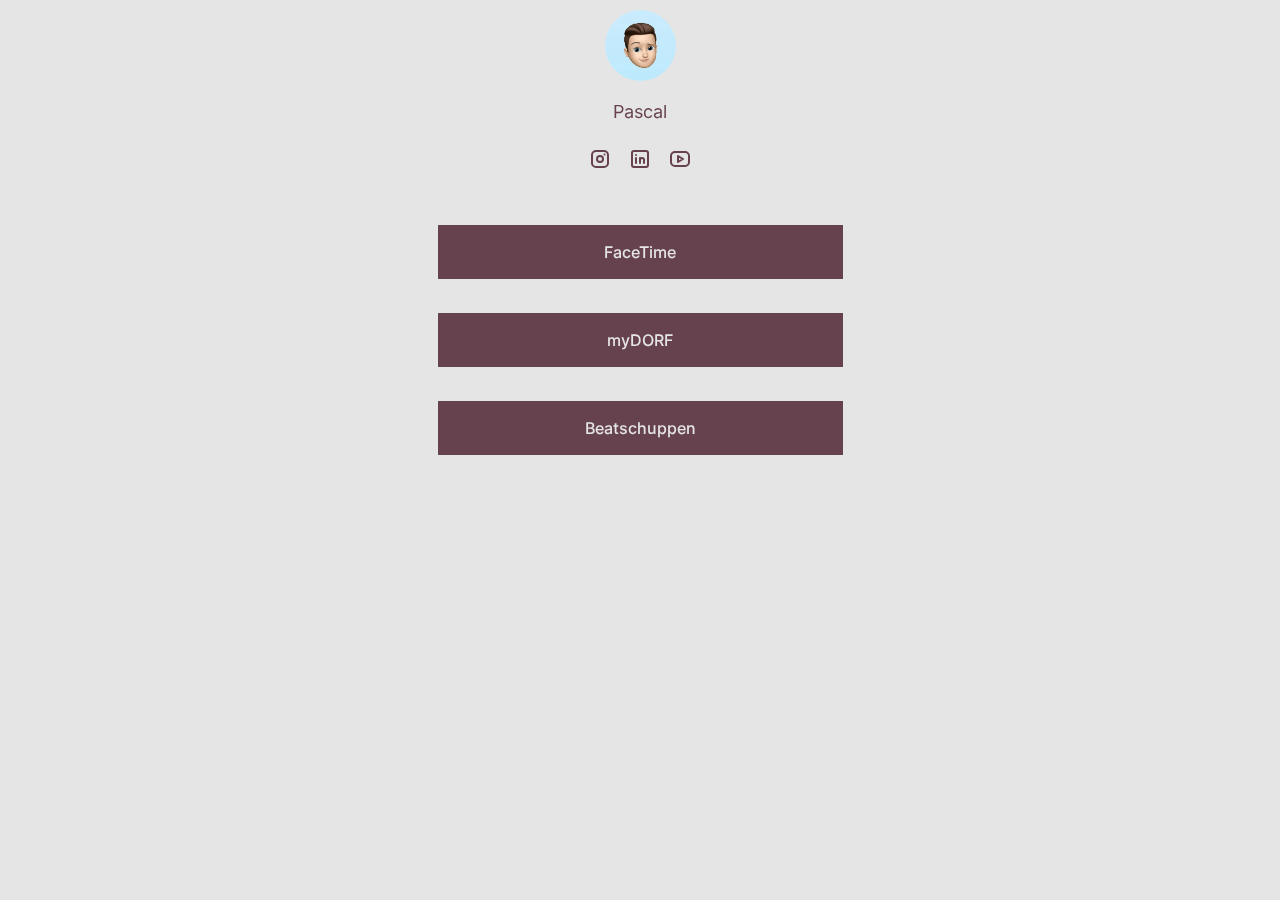
<file: b-dev/website/go/index.html>
<html lang="de">

<head>
  <link rel="apple-touch-icon" sizes="180x180" href="assets/favicon/apple-touch-icon.png">
  <link rel="icon" type="image/png" sizes="32x32" href="assets/favicon/favicon-32x32.png">
  <link rel="icon" type="image/png" sizes="16x16" href="assets/favicon/favicon-16x16.png">
  <link rel="manifest" href="assets/favicon/site.webmanifest">
  <link rel="mask-icon" href="assets/favicon/safari-pinned-tab.svg" color="#2b5797">
  <link rel="shortcut icon" href="assets/favicon/favicon.ico">
  <meta name="msapplication-TileColor" content="#2b5797">
  <meta name="msapplication-config" content="assets/favicon/browserconfig.xml">
  <meta name="theme-color" content="#ffffff">

  <style data-styled="true" data-styled-version="5.3.3">
    .ekVSHA {
      position: relative;
    }

    /*!sc*/
    .ekVSHA::after {
      border: none;
      pointer-events: none;
      position: absolute;
      top: 0;
      left: 0;
      right: 0;
      bottom: 0;
      content: '';
    }

    /*!sc*/
    data-styled.g1[id="sc-bdvvtL"] {
      content: "ekVSHA,"
    }

    /*!sc*/
    .eCjMYh {
      box-sizing: content-box;
      position: relative;
      display: -webkit-box;
      display: -webkit-flex;
      display: -ms-flexbox;
      display: flex;
      -webkit-box-pack: center;
      -webkit-justify-content: center;
      -ms-flex-pack: center;
      justify-content: center;
      background-color: transparent;
      padding-top: 10px;
      padding-bottom: 10px;
      padding-left: 16px;
      padding-right: 16px;
    }

    /*!sc*/
    data-styled.g5[id="sc-eCImPb"] {
      content: "eCjMYh,"
    }

    /*!sc*/
    .leMxNW {
      position: relative;
      overflow: hidden;
      will-change: transform;
      z-index: inherit;
      height: 71px;
      width: 71px;
      border-radius: 71px;
    }

    /*!sc*/
    .leMxNW::after {
      border-radius: 71px;
      pointer-events: none;
      position: absolute;
      top: 0;
      left: 0;
      right: 0;
      bottom: 0;
      content: '';
    }

    /*!sc*/
    data-styled.g6[id="sc-jRQBWg"] {
      content: "leMxNW,"
    }

    /*!sc*/
    .kMwFrV {
      -webkit-touch-callout: none;
      width: 100%;
      height: 100%;
      background-image: url('assets/profile.png');
      background-size: cover;
    }

    /*!sc*/
    data-styled.g7[id="sc-gKclnd"] {
      content: "kMwFrV,"
    }

    /*!sc*/
    .knLEtI {
      background-color: transparent;
      white-space: pre-line;
      font-family: 'fb3bbb4e-04e0-4e9c-a3bb-b35a5f5d081b';
      font-size: 16px;
      font-weight: 500;
      line-height: 24px;
      text-transform: none;
      padding-top: 16px;
      padding-bottom: 16px;
      padding-left: 40px;
      padding-right: 40px;
    }

    /*!sc*/
    data-styled.g10[id="sc-pVTFL"] {
      content: "knLEtI,"
    }

    /*!sc*/
    .mKVSx {
      -webkit-text-decoration: none;
      text-decoration: none;
      display: block;
    }

    /*!sc*/
    data-styled.g11[id="sc-jrQzAO"] {
      content: "mKVSx,"
    }

    /*!sc*/
    .djOZqX {
      display: -webkit-box;
      display: -webkit-flex;
      display: -ms-flexbox;
      display: flex;
      -webkit-flex-direction: row;
      -ms-flex-direction: row;
      flex-direction: row;
      -webkit-box-pack: center;
      -webkit-justify-content: center;
      -ms-flex-pack: center;
      justify-content: center;
      -webkit-flex-wrap: wrap;
      -ms-flex-wrap: wrap;
      flex-wrap: wrap;
      padding-top: 10px;
      padding-bottom: 10px;
      padding-left: 16px;
      padding-right: 16px;
      background-color: transparent;
    }

    /*!sc*/
    data-styled.g12[id="sc-kDTinF"] {
      content: "djOZqX,"
    }

    /*!sc*/
    .dAKEpw {
      height: 24px;
      width: 24px;
      border: none;
      background-color: transparent;
      margin: 4px 8px;
      padding: 0;
      display: block;
    }

    /*!sc*/
    data-styled.g13[id="sc-iqseJM"] {
      content: "dAKEpw,"
    }

    /*!sc*/
    .bkKXmH {
      color: rgba(102, 66, 78, 1);
      white-space: pre-line;
      font-family: '3f05d0de-5d15-4da8-a7ce-06af78f7a9c8';
      font-size: 18px;
      font-weight: 400;
      line-height: 22px;
      text-align: center;
      text-transform: none;
      padding-top: 10px;
      padding-bottom: 10px;
      padding-left: 40px;
      padding-right: 40px;
      background-color: transparent;
      word-wrap: break-word;
    }

    /*!sc*/
    .bkKXmH:focus {
      outline: none;
    }

    /*!sc*/
    data-styled.g15[id="sc-egiyK"] {
      content: "bkKXmH,"
    }

    /*!sc*/
    .dVDfDv {
      display: -webkit-box;
      display: -webkit-flex;
      display: -ms-flexbox;
      display: flex;
      -webkit-box-pack: center;
      -webkit-justify-content: center;
      -ms-flex-pack: center;
      justify-content: center;
      padding-top: 16px;
      padding-bottom: 16px;
    }

    /*!sc*/
    data-styled.g16[id="sc-bqiRlB"] {
      content: "dVDfDv,"
    }

    /*!sc*/
    .xiHng {
      max-width: 485px;
      margin: 0 auto;
      min-height: 100vh;
    }

    /*!sc*/
    data-styled.g17[id="sc-ksdxgE"] {
      content: "xiHng,"
    }

    /*!sc*/
    .diEpUz {
      display: inline-block;
      text-align: center;
      padding: 8px 16px 8px;
      border-radius: 50px;
      -webkit-backdrop-filter: blur(40px);
      backdrop-filter: blur(40px);
      background-color: rgba(0, 0, 0, 0.15);
    }

    /*!sc*/
    .diEpUz:hover {
      -webkit-backdrop-filter: blur(40px);
      -webkit-backdrop-filter: blur(40px);
      backdrop-filter: blur(40px);
      background-color: rgba(0, 0, 0, 0.3);
      -webkit-transition: 0.25s;
      transition: 0.25s;
    }

    /*!sc*/
    data-styled.g18[id="sc-hBUSln"] {
      content: "diEpUz,"
    }

    /*!sc*/
    @font-face {
      font-family: 'fb3bbb4e-04e0-4e9c-a3bb-b35a5f5d081b';
      src: url('assets/inter-v3-latin-500.woff2');
    }

    /*!sc*/
    @font-face {
      font-family: '3f05d0de-5d15-4da8-a7ce-06af78f7a9c8';
      src: url('assets/inter-v3-latin-regular.woff2');
    }

    /*!sc*/
    html {
      line-height: 1.15;
      -webkit-text-size-adjust: 100%;
    }

    /*!sc*/
    body {
      margin: 0;
    }

    /*!sc*/
    main {
      display: block;
    }

    /*!sc*/
    h1 {
      font-size: 2em;
      margin: 0.67em 0;
    }

    /*!sc*/
    hr {
      box-sizing: content-box;
      height: 0;
      overflow: visible;
    }

    /*!sc*/
    pre {
      font-family: monospace, monospace;
      font-size: 1em;
    }

    /*!sc*/
    a {
      background-color: transparent;
    }

    /*!sc*/
    abbr[title] {
      border-bottom: none;
      -webkit-text-decoration: underline;
      text-decoration: underline;
      -webkit-text-decoration: underline dotted;
      text-decoration: underline dotted;
    }

    /*!sc*/
    b,
    strong {
      font-weight: bolder;
    }

    /*!sc*/
    code,
    kbd,
    samp {
      font-family: monospace, monospace;
      font-size: 1em;
    }

    /*!sc*/
    small {
      font-size: 80%;
    }

    /*!sc*/
    sub,
    sup {
      font-size: 75%;
      line-height: 0;
      position: relative;
      vertical-align: baseline;
    }

    /*!sc*/
    sub {
      bottom: -0.25em;
    }

    /*!sc*/
    sup {
      top: -0.5em;
    }

    /*!sc*/
    img {
      border-style: none;
    }

    /*!sc*/
    button,
    input,
    optgroup,
    select,
    textarea {
      font-family: inherit;
      font-size: 100%;
      line-height: 1.15;
      margin: 0;
    }

    /*!sc*/
    button,
    input {
      overflow: visible;
    }

    /*!sc*/
    button,
    select {
      text-transform: none;
    }

    /*!sc*/
    button,
    [type="button"],
    [type="reset"],
    [type="submit"] {
      -webkit-appearance: button;
    }

    /*!sc*/
    button::-moz-focus-inner,
    [type="button"]::-moz-focus-inner,
    [type="reset"]::-moz-focus-inner,
    [type="submit"]::-moz-focus-inner {
      border-style: none;
      padding: 0;
    }

    /*!sc*/
    button:-moz-focusring,
    [type="button"]:-moz-focusring,
    [type="reset"]:-moz-focusring,
    [type="submit"]:-moz-focusring {
      outline: 1px dotted ButtonText;
    }

    /*!sc*/
    fieldset {
      padding: 0.35em 0.75em 0.625em;
    }

    /*!sc*/
    legend {
      box-sizing: border-box;
      color: inherit;
      display: table;
      max-width: 100%;
      padding: 0;
      white-space: normal;
    }

    /*!sc*/
    progress {
      vertical-align: baseline;
    }

    /*!sc*/
    textarea {
      overflow: auto;
    }

    /*!sc*/
    [type="checkbox"],
    [type="radio"] {
      box-sizing: border-box;
      padding: 0;
    }

    /*!sc*/
    [type="number"]::-webkit-inner-spin-button,
    [type="number"]::-webkit-outer-spin-button {
      height: auto;
    }

    /*!sc*/
    [type="search"] {
      -webkit-appearance: textfield;
      outline-offset: -2px;
    }

    /*!sc*/
    [type="search"]::-webkit-search-decoration {
      -webkit-appearance: none;
    }

    /*!sc*/
    ::-webkit-file-upload-button {
      -webkit-appearance: button;
      font: inherit;
    }

    /*!sc*/
    details {
      display: block;
    }

    /*!sc*/
    summary {
      display: list-item;
    }

    /*!sc*/
    template {
      display: none;
    }

    /*!sc*/
    [hidden] {
      display: none;
    }

    /*!sc*/
    html {
      box-sizing: border-box;
    }

    /*!sc*/
    *,
    *::before,
    *::after {
      box-sizing: inherit;
    }

    /*!sc*/
    body,
    blockquote,
    pre,
    dl,
    dd,
    ol,
    ul,
    figure,
    hr,
    fieldset,
    legend {
      padding: 0;
    }

    /*!sc*/
    h1,
    h2,
    h3,
    h4,
    h5,
    h6 {
      margin: 0;
    }

    /*!sc*/
    li>ol,
    li>ul {
      margin-bottom: 0;
    }

    /*!sc*/
    audio,
    canvas,
    iframe,
    img,
    svg,
    video {
      vertical-align: middle;
    }

    /*!sc*/
    html,
    body,
    #root {
      height: 100%;
    }

    /*!sc*/
    a:focus,
    a:hover {
      outline: none;
    }

    /*!sc*/
    data-styled.g20[id="sc-global-cYMQZe1"] {
      content: "sc-global-cYMQZe1,"
    }

    /*!sc*/
    .kkYqxT {
      height: 100%;
      position: relative;
      touch-action: auto;
      -webkit-user-select: auto;
      -moz-user-select: auto;
      -ms-user-select: auto;
      user-select: auto;
    }

    /*!sc*/
    .kkYqxT::before {
      content: '';
      pointer-events: none;
      position: fixed;
      height: 100%;
      width: 100%;
      z-index: -10;
      background-color: rgba(229, 229, 229, 1);
    }

    /*!sc*/
    data-styled.g21[id="sc-fotOHu"] {
      content: "kkYqxT,"
    }

    /*!sc*/
  </style>
  <meta name="viewport" content="width=device-width, initial-scale=1, user-scalable=0" />
  <title>Pascal</title>
</head>

<body>
  <div data-testid="AppContainer" class="sc-fotOHu kkYqxT">
    <div class="sc-ksdxgE xiHng">
      <div class="sc-dkPtRN hKFFJc">
        <div id="fdfb1e52-ae5d-468e-bb12-8604a170b621" class="sc-bdvvtL ekVSHA">
          <div class="sc-eCImPb eCjMYh">
            <div data-testid="imageContainer-fdfb1e52-ae5d-468e-bb12-8604a170b621" class="sc-jRQBWg leMxNW">
              <div data-testid="image-fdfb1e52-ae5d-468e-bb12-8604a170b621" class="sc-gKclnd kMwFrV"></div>
            </div>
          </div>
        </div>
      </div>
      <div class="sc-dkPtRN hKFFJc">
        <div id="25284ed3-fc02-4710-82c7-e0eab36ee4bf" class="sc-bdvvtL ekVSHA">
          <div data-testid="text-25284ed3-fc02-4710-82c7-e0eab36ee4bf" disabled="" traits="[object Object]"
            class="sc-egiyK bkKXmH" contenteditable="false">Pascal</div>
        </div>
      </div>
      <div class="sc-dkPtRN hKFFJc">
        <div id="ace37e95-1f9f-47a4-abd0-b320c29ae1ea" class="sc-bdvvtL ekVSHA">
          <div data-testid="socials-ace37e95-1f9f-47a4-abd0-b320c29ae1ea" class="sc-kDTinF djOZqX">
            <div data-testid="socials-ace37e95-1f9f-47a4-abd0-b320c29ae1ea-instagram"><a
                href="https://www.instagram.com/flyspot.space" class="sc-iqseJM dAKEpw"><svg width="24" height="24"
                  viewBox="0 0 24 24" stroke-width="2" stroke="rgba(102, 66, 78, 1)" fill="none" stroke-linecap="round"
                  stroke-linejoin="round">
                  <path stroke="none" d="M0 0h24v24H0z" fill="none"></path>
                  <rect x="4" y="4" width="16" height="16" rx="4"></rect>
                  <circle cx="12" cy="12" r="3"></circle>
                  <line x1="16.5" y1="7.5" x2="16.5" y2="7.501"></line>
                </svg></a></div>
            <div data-testid="socials-ace37e95-1f9f-47a4-abd0-b320c29ae1ea-linkedin"><a
                href="https://www.linkedin.com/in/pascal-bornkessel/" class="sc-iqseJM dAKEpw"><svg width="24"
                  height="24" viewBox="0 0 24 24" stroke-width="2" stroke="rgba(102, 66, 78, 1)" fill="none"
                  stroke-linecap="round" stroke-linejoin="round">
                  <path stroke="none" d="M0 0h24v24H0z" fill="none"></path>
                  <rect x="4" y="4" width="16" height="16" rx="2"></rect>
                  <line x1="8" y1="11" x2="8" y2="16"></line>
                  <line x1="8" y1="8" x2="8" y2="8.01"></line>
                  <line x1="12" y1="16" x2="12" y2="11"></line>
                  <path d="M16 16v-3a2 2 0 0 0 -4 0"></path>
                </svg></a></div>
            <div data-testid="socials-ace37e95-1f9f-47a4-abd0-b320c29ae1ea-youtube"><a
                href="https://www.youtube.com/channel/UCKxQEOvaPEiJdlIyAIwtn-g" class="sc-iqseJM dAKEpw"><svg width="24"
                  height="24" viewBox="0 0 24 24" stroke-width="2" stroke="rgba(102, 66, 78, 1)" fill="none"
                  stroke-linecap="round" stroke-linejoin="round">
                  <path stroke="none" d="M0 0h24v24H0z" fill="none"></path>
                  <rect x="3" y="5" width="18" height="14" rx="4"></rect>
                  <path d="M10 9l5 3l-5 3z"></path>
                </svg></a></div>
          </div>
        </div>
      </div>
      <div class="sc-dkPtRN hKFFJc">
        <div id="231bdd80-86c8-4a08-83bf-f44f355bc9f2" class="sc-bdvvtL ekVSHA">
          <div class="sc-pVTFL knLEtI">
            <div><a
              style="padding:15px;width:100%;border:none;font-size:inherit;font-family:inherit;color:rgba(229, 229, 229, 1);text-align:center;background-color:rgba(102, 66, 78, 1);margin-bottom:10px"
              href="https://facetime.apple.com/join#v=1&p=7hh3gfU3Eey76hYX2Xcf9Q&k=o4DqbuvocqUfntab3PyVka3WR5mCnBe8DTdBkD2wPks&l=bornkessel.dev/go" class="sc-jrQzAO mKVSx">FaceTime</a></div>
            <div><a
                style="padding:15px;width:100%;border:none;font-size:inherit;font-family:inherit;color:rgba(229, 229, 229, 1);text-align:center;background-color:rgba(102, 66, 78, 1);margin-bottom:10px"
                href="https://mydorf.bornkessel.dev" class="sc-jrQzAO mKVSx">myDORF</a></div>
            <div><a
                style="padding:15px;width:100%;border:none;font-size:inherit;font-family:inherit;color:rgba(229, 229, 229, 1);text-align:center;background-color:rgba(102, 66, 78, 1);margin-bottom:10px"
                href="https://www.instagram.com/beatschuppenbc/" class="sc-jrQzAO mKVSx">Beatschuppen</a></div>
          </div>
        </div>
      </div>
    </div>
</body>

</html>
</file>
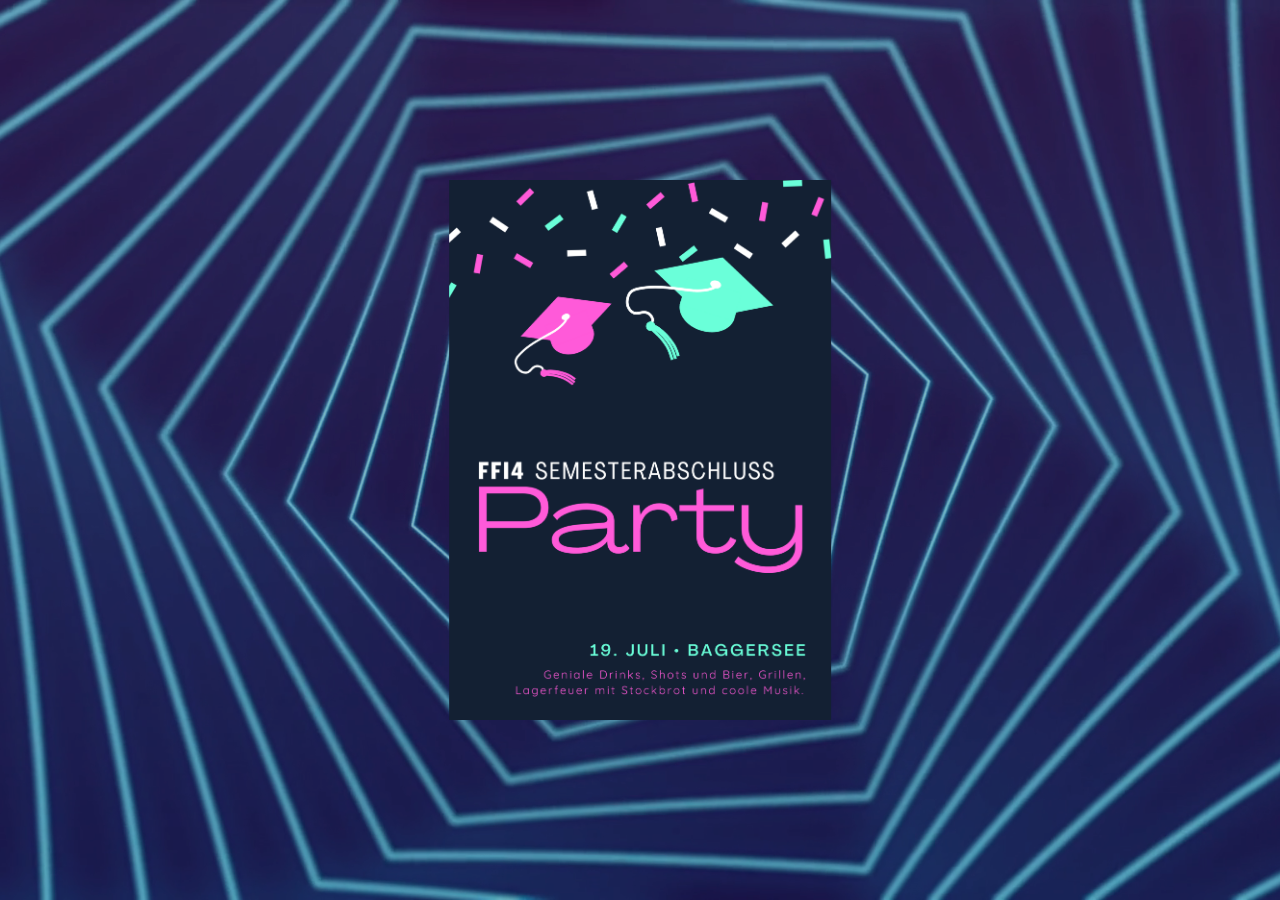
<file: semesterabschlussparty/website/poster.html>
<!DOCTYPE html>
<html lang="de">

<head>
    <meta charset="UTF-8" />
    <meta name="viewport" content="width=device-width, initial-scale=1">
    <title>Semesterabschlussparty</title>

    <meta property="og:title" content="Semesterabschlussparty" />
    <meta property="og:description"
        content="am 19. Juli 2022 in Ingolstadt" />
    <meta property="og:url" content="https://semesterabschlussparty.com/" />
    <meta property="og:image" content="https://semesterabschlussparty.com/poster.png" />

    <meta http-equiv="refresh" content="3; URL=https://bornkessel.dev/link/party" />
    <link rel="stylesheet" href="style.css" />
</head>

<body>
    <video autoplay playsinline muted loop id="myVideo" poster="background.jpg">
        <source src="background.mp4" type="video/mp4">
    </video>

    <div class="overlay"></div>

    <div>
        <img id="event-poster" src="poster.png">
    </div>
</body>

</html>
</file>
<file: semesterabschlussparty/website/style.css>
body {
    font-family: 'Kanit', sans-serif;
}

video {
    width: 100vw;
    height: 100vh;
    object-fit: cover;
    position: fixed;
    top: 0;
    left: 0;
    z-index: -2;
}

.overlay {
    width: 100vw;
    height: 100vh;
    object-fit: cover;
    position: fixed;
    background-color: #132033;
    top: 0;
    left: 0;
    z-index: -1;
    opacity: 0.3;
}


#event-poster {
    height: 60vh;
    object-fit: cover;
    z-index: -1;
    position: fixed;
    top: 50%;
    left: 50%;
    transform: translate(-50%, -50%);
}

#more {
    color: #fff;
    text-align:end;
    margin-top: 50vh;
}
</file>
